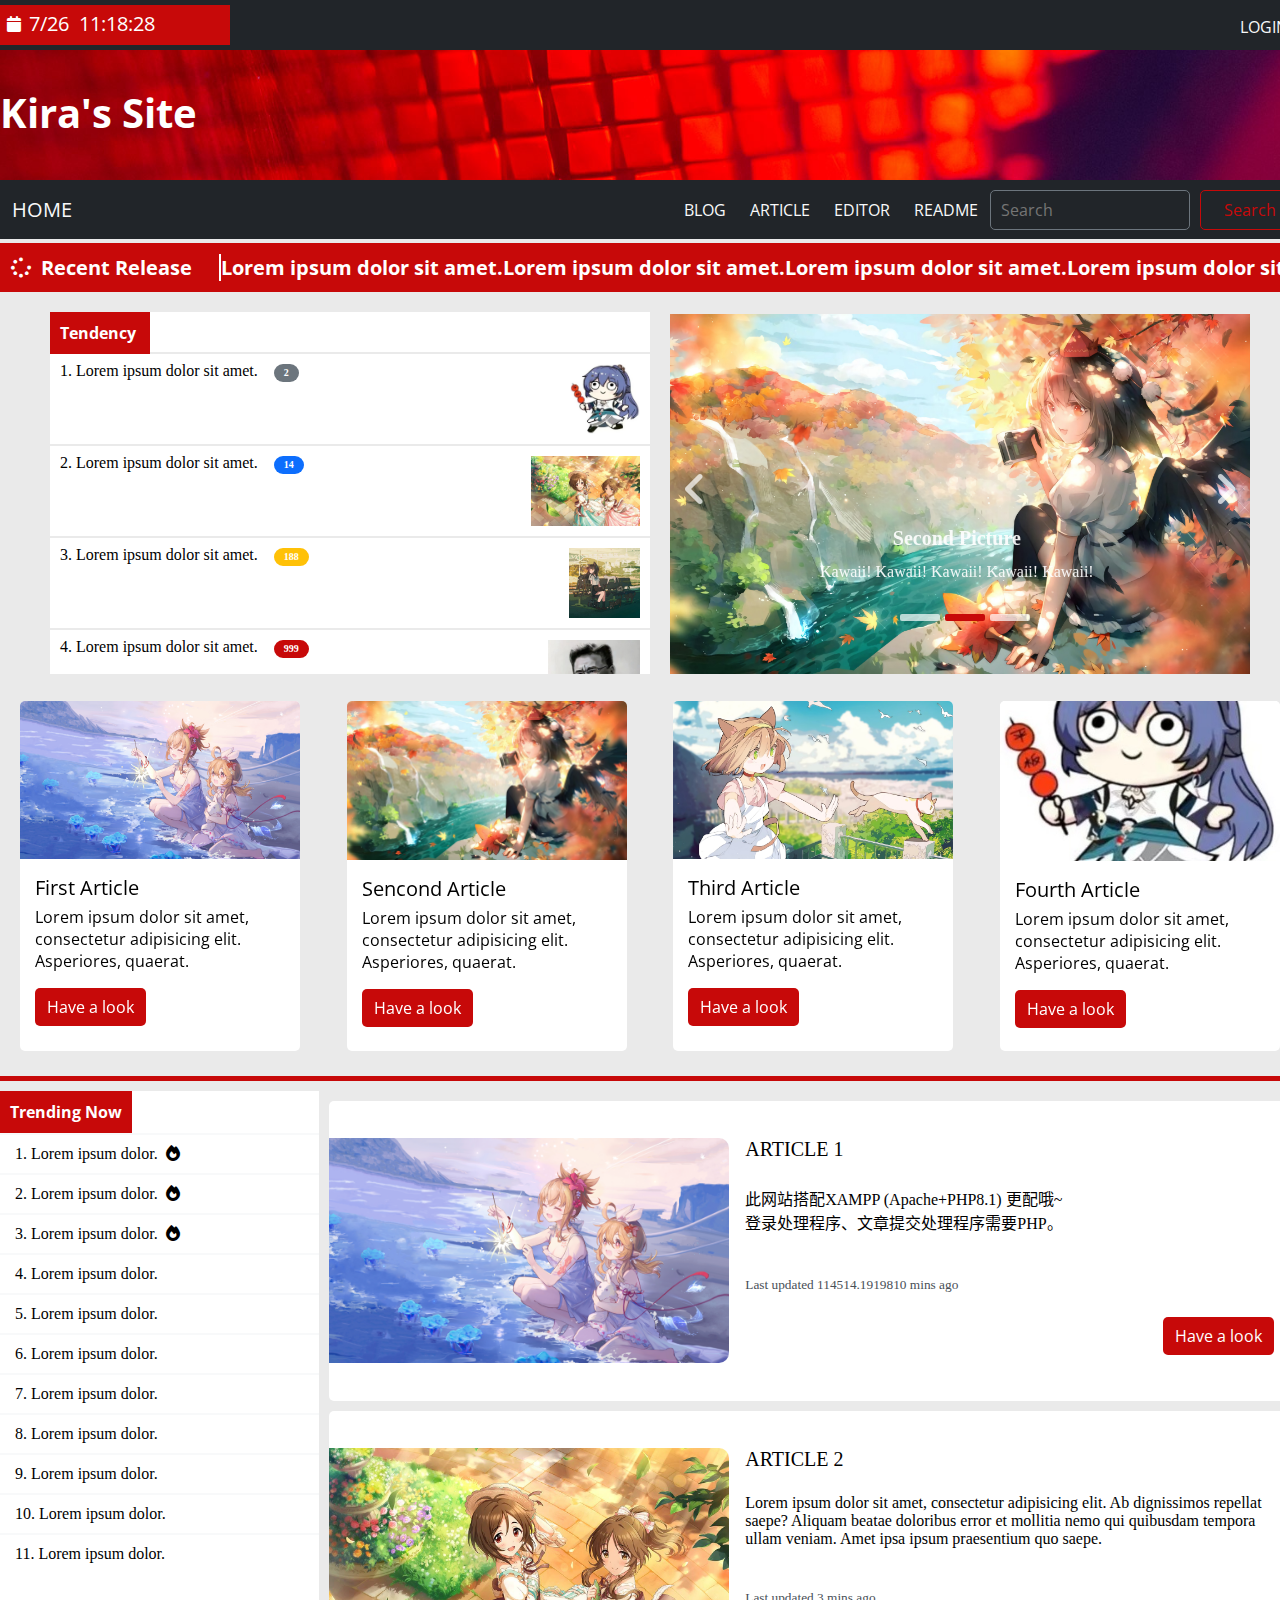
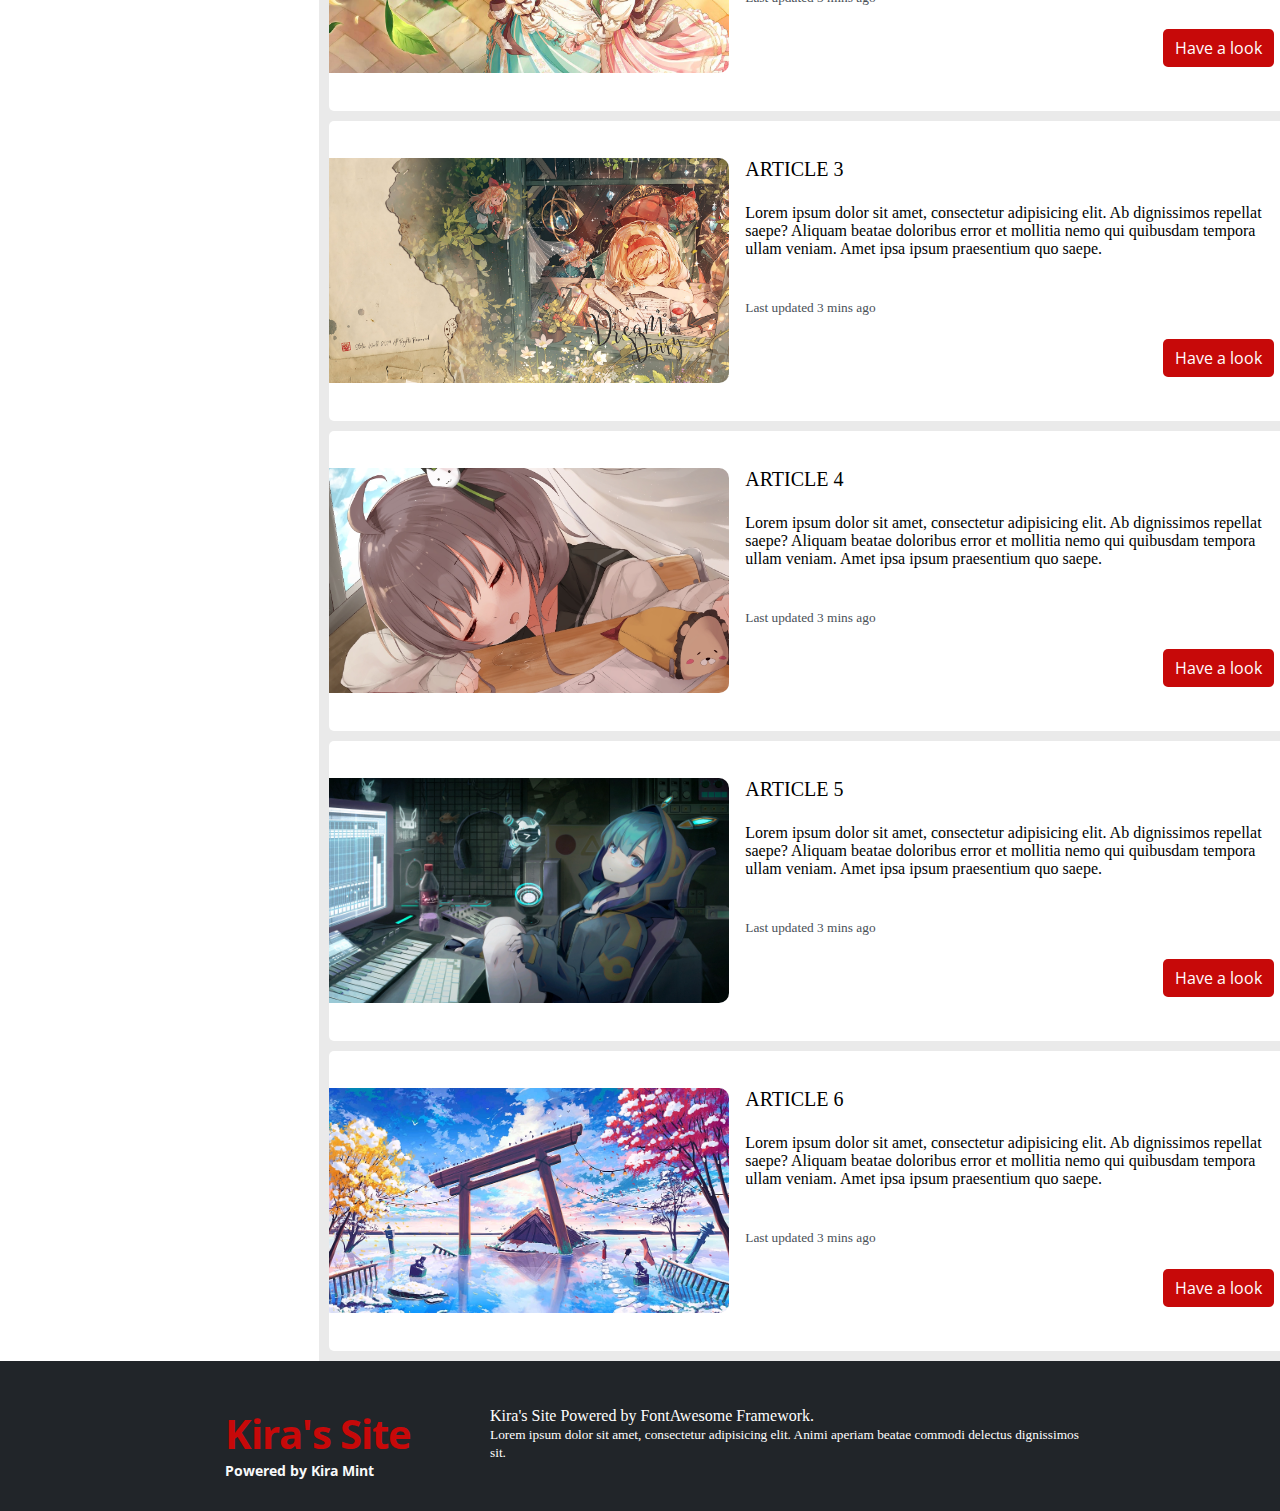
<file: index.html>
<!DOCTYPE html>
<html lang="zh-CN" xmlns="http://www.w3.org/1999/html">
<head>
    <meta charset="UTF-8">
    <title>Kira's Site</title>
    <!--Load script start-->
    <script src="js/framework.js" type="text/javascript"></script>
    <link href="css/framework.css" rel="stylesheet" type="text/css">
    <script src="js/index.js" type="text/javascript"></script>
    <link href="css/index.css" rel="stylesheet" type="text/css">
    <!-- font awsome-->
    <link href="framework/fontawesome/css/fontawesome.css" rel="stylesheet" type="text/css"> <!--只是为了加载Icon，应该可以用吧-->
    <link href="framework/fontawesome/css/solid.css" rel="stylesheet" type="text/css"> <!--只是为了加载Icon，应该可以用吧-->
    <link href="framework/fontawesome/css/brands.css" rel="stylesheet" type="text/css"> <!--只是为了加载Icon，应该可以用吧-->
    <!--Load script stop-->
</head>
<body>
<!--
Before Everything
contains: Pop Window
BAND_TEMP
-->
<section>
    <div class="index-pop-window-background" id="pop-bak" style="display: none"></div>
    <div class="index-pop-window" id="pop-wnd" style="display: none">
        <div class="doc-block d-flex justify-center">
            <div class="index-pop-window-card">
                <img src="img/404.png" alt="Somethings went wrong!">
                <div>
                    <h5>Web 编程基础作业</h5>
                    <p>
                        学号：2225060661<br>
                        班级：22网2<br>
                        <br>
                        点 View Article 看完整 Readme。
                        <br>
                        项目地址：<a href="https://kiramint.github.io/homework_demo/">https://kiramint.github.io/homework_demo/</a>
                        <br>
                        Github 地址：<a href="https://github.com/kiramint/homework_demo/">https://github.com/kiramint/homework_demo/</a>
                    </p>
                    <div class="d-flex">
                        <a class="button index-pop-window-button-VA" href="404.html">View Article</a>
                        <div class="nav-button-flex-empty"></div>
                        <div class="button" onclick="clswind()">Close</div>
                    </div>
                </div>
            </div>
        </div>
    </div>
    <div class="index-pop-window" id="pop-normal" style="display: none">
        <div class="doc-block d-flex justify-center">
            <div class="index-pop-window-card">
                <img src="img/404.png" alt="Somethings went wrong!">
                <div>
                    <h5>Oops!</h5>
                    <p>If you see these words, there is a problem with the page</p>
                    <div class="d-flex">
                        <a class="button index-pop-window-button-VA" href="404.html">View Article</a>
                        <div class="nav-button-flex-empty"></div>
                        <div class="button" onclick="clswindnormal()">Close</div>
                    </div>
                </div>
            </div>
        </div>
    </div>
</section>

<!--header start-->
<header>
    <!--Clock-->
    <div class="index-header-timer">
        <div class="doc-block d-flex">
            <div class="index-header-title-clock d-flex">
                <div class="fa fa-calendar index-header-title-clock-calendar"></div>
                <div class="index-header-timer-content"></div>
            </div>
            <div class="nav-button-flex-empty"></div>
            <a class="nav-button" href="login.html">LOGIN</a>
        </div>
    </div>
    <!--Title-->
    <div class="index-header-title">
        <div class="doc-block">
            <div class="index-header-title-content">
                Kira's Site
            </div>
        </div>
    </div>
    <!--Nav Bar Start-->
    <nav class="index-header-navbar">
        <div class="doc-block">
            <!--NAV-->
            <div class="index-header-navbar-btn">
                <a class="nav-button index-header-navbar-btn-home" href="index.html">HOME</a>
                <a class="nav-button nav-button-flex-empty"></a>
                <a class="nav-button index-header-navbar-btn-regular" href="blog.html">BLOG</a>
                <a class="nav-button index-header-navbar-btn-regular" href="article.html">ARTICLE</a>
                <a class="nav-button index-header-navbar-btn-regular" href="editor.html">EDITOR</a>
                <div class="nav-button index-header-navbar-btn-regular" onclick="popwind()">README</div>
                <!--Search Bar Start-->
                <div class="index-header-navbar-search">
                    <form class="d-flex">
                        <input aria-label="Search" class="form-control me-2 bg-dark border-secondary text-secondary"
                               placeholder="Search" type="search">
                        <button class="btn btn-outline-danger" type="submit">Search</button>
                    </form>
                </div>
                <!--Search Bar Stop-->
            </div>
        </div>
    </nav>
    <!--Nav Bar Stop-->
</header>
<!--header stop-->
<!--
Before Section
contains:
    1.Roll table(marquee):Folded when the page isn't wide enough.
-->
<!--Roll Table Start-->
<section>
    <div class="doc-block">
        <div class="index-body-rolltable">
            <p>
                <i class="fa fa-spinner fa-spin"></i> &nbsp;Recent Release
            </p>
            <div class="index-body-rolltable-content">
                <!--Lable 'marquee' has been out of date-->
                <div class="index-body-rolltable-marquee">
                    <a href="404.html">Lorem ipsum dolor sit amet.</a>
                    <a href="404.html">Lorem ipsum dolor sit amet.</a>
                    <a href="404.html">Lorem ipsum dolor sit amet.</a>
                    <a href="404.html">Lorem ipsum dolor sit amet.</a>
                </div>
            </div>
        </div>
    </div>
</section>
<!--Roll Table Stop-->
<!--
First Section
contains:
    1.Side List
    2.Carousel
-->
<section>
    <div class="doc-block index-body-first-section">
        <div class="d-flex justify-center">
            <div class="index-body-sidebar-left">
                <div class="index-body-sidebar-left-title ">
                    <div>
                        <p>Tendency</p>
                    </div>
                </div>
                <div class="index-body-sidebar-left-list">
                    <ul>
                        <!--The color and numbers below will be generated by php-->
                        <li onclick="jumpTo404OC()">
                            <span>Lorem ipsum dolor sit amet.</span>
                            &nbsp;&nbsp;
                            <span class="rounded-pill" style="background-color: var(--bs-secondary)">2</span>
                            <img src="img/sample.jpg" alt="">
                        </li>
                        <li onclick="jumpTo404OC()">
                            <span>Lorem ipsum dolor sit amet.</span>
                            &nbsp;&nbsp;
                            <span class="rounded-pill" style="background-color: #0D6EFD">14</span>
                            <img src="img/pic.jpg" alt="">
                        </li>
                        <li onclick="jumpTo404OC()">
                            <span>Lorem ipsum dolor sit amet.</span>
                            &nbsp;&nbsp;
                            <span class="rounded-pill" style="background-color: #FFC107">188</span>
                            <img src="img/neko.jpg" alt="">
                        </li>
                        <li onclick="jumpTo404OC()">
                            <span>Lorem ipsum dolor sit amet.</span>
                            &nbsp;&nbsp;
                            <span class="rounded-pill" style="background-color: var(--red)">999</span>
                            <img src="img/shit.jpg" alt="">
                        </li>
                    </ul>
                </div>
            </div>
            <!--Carousel start-->
            <div class="index-body-carousel">
                <input checked id="control-1" name="control" type="radio">
                <input id="control-2" name="control" type="radio">
                <input id="control-3" name="control" type="radio">
                <div class="index-body-carousel-indicators">
                    <label for="control-1"></label>
                    <label for="control-2"></label>
                    <label for="control-3"></label>
                </div>
                <div class="index-body-carousel-indicators-navigator">
                    <label id="navi-prev" onclick="carousel.prevOc()">
                        <i class="fa fa-angle-left"></i>
                    </label>
                    <label id="navi-next" onclick="carousel.nextOc()">
                        <i class="fa fa-angle-right"></i>
                    </label>
                </div>
                <div class="index-body-carousel-picture">
                    <div class="index-body-carousel-picture-item">
                        <img alt="" onclick="jumpTo404OC()" src="img/carousel/01.png">
                        <div>
                            <h5>First Picture</h5>
                            <p>Kawaii! Kawaii! Kawaii! Kawaii! Kawaii! </p>
                        </div>
                    </div>
                    <div class="index-body-carousel-picture-item">
                        <img alt="" onclick="jumpTo404OC()" src="img/carousel/02.jpg">
                        <div>
                            <h5>Second Picture</h5>
                            <p>Kawaii! Kawaii! Kawaii! Kawaii! Kawaii! </p>
                        </div>
                    </div>
                    <div class="index-body-carousel-picture-item">
                        <img alt="" onclick="jumpTo404OC()" src="img/carousel/03.jpg">
                        <div>
                            <h5>Third Picture</h5>
                            <p>Kawaii! Kawaii! Kawaii! Kawaii! Kawaii! </p>
                        </div>
                    </div>
                </div>
            </div>
            <!--Carousel stop-->
        </div>
    </div>
</section>
<!--
Second Section
contains:
    1.Card Article
-->
<section>
    <div class="doc-block">
        <div class="index-body-second-section">
            <div class="index-body-card">
                <img alt="" src="./img/carousel/01.png">
                <div>
                    <h5>First Article</h5>
                    <p>Lorem ipsum dolor sit amet, consectetur adipisicing elit. Asperiores,
                        quaerat.</p>
                    <div class="button" onclick="card1OC()">Have a look</div>
                </div>
            </div>
            <div class="index-body-card">
                <img alt="" src="./img/carousel/02.jpg">
                <div>
                    <h5>Sencond Article</h5>
                    <p>Lorem ipsum dolor sit amet, consectetur adipisicing elit. Asperiores,
                        quaerat.</p>
                    <div class="button" onclick="card2OC()">Have a look</div>
                </div>
            </div>
            <div class="index-body-card">
                <img alt="" src="./img/carousel/03.jpg">
                <div>
                    <h5>Third Article</h5>
                    <p>Lorem ipsum dolor sit amet, consectetur adipisicing elit. Asperiores,
                        quaerat.</p>
                    <div class="button" onclick="card3OC()">Have a look</div>
                </div>
            </div>
            <div class="index-body-card">
                <img alt="" src="./img/sample.jpg">
                <div>
                    <h5>Fourth Article</h5>
                    <p>Lorem ipsum dolor sit amet, consectetur adipisicing elit. Asperiores,
                        quaerat.</p>
                    <div class="button" onclick="card4OC()">Have a look</div>
                </div>
            </div>
        </div>
    </div>
</section>
<!--
Before Third Section
contains:break
-->
<section>
    <div class="doc-block">
        <div class="index-body-break"></div>
    </div>
</section>
<!--
Third Section
contains:Article list
-->
<section>
    <div class="doc-block">
        <div class="index-body-third-section">
            <!--Side list start-->
            <div class="index-body-artlis">
                <div class="index-body-artlis-title">
                    <p>Trending Now</p>
                </div>
                <ul>
                    <li>Lorem ipsum dolor.&nbsp;&nbsp;<span class="fa fa-fire"></span></li>
                    <li>Lorem ipsum dolor.&nbsp;&nbsp;<span class="fa fa-fire"></span></li>
                    <li>Lorem ipsum dolor.&nbsp;&nbsp;<span class="fa fa-fire"></span></li>
                    <li>Lorem ipsum dolor.</li>
                    <li>Lorem ipsum dolor.</li>
                    <li>Lorem ipsum dolor.</li>
                    <li>Lorem ipsum dolor.</li>
                    <li>Lorem ipsum dolor.</li>
                    <li>Lorem ipsum dolor.</li>
                    <li>Lorem ipsum dolor.</li>
                    <li>Lorem ipsum dolor.</li>
                </ul>
            </div>
            <!--Side list stop-->
            <!--Article list start-->
            <div>
                <div class="index-body-article">
                    <div class="d-flex justify-center">
                        <img src="img/carousel/01.png" alt="">
                    </div>
                    <div class="index-body-article-content">
                        <h5>ARTICLE 1</h5>
                        <p>
                            此网站搭配XAMPP (Apache+PHP8.1) 更配哦~<br>登录处理程序、文章提交处理程序需要PHP。
                        </p>
                        <p>
                            <small>Last updated 114514.1919810 mins ago</small>
                        </p>

                        <div class="button" onclick="arti1OC()">Have a look</div>
                    </div>
                </div>
                <div class="index-body-article">
                    <div class="d-flex justify-center">
                        <img src="img/article/1.jpg" alt="">
                    </div>
                    <div class="index-body-article-content">
                        <h5>ARTICLE 2</h5>
                        <p>
                            Lorem ipsum dolor sit amet, consectetur adipisicing elit. Ab dignissimos repellat
                            saepe? Aliquam beatae doloribus error et mollitia nemo qui quibusdam tempora ullam
                            veniam. Amet ipsa ipsum praesentium quo saepe.
                        </p>
                        <p>
                            <small>Last updated 3 mins ago</small>
                        </p>
                        <div class="button" onclick="arti2OC()">Have a look</div>
                    </div>
                </div>
                <div class="index-body-article">
                    <div class="d-flex justify-center">
                        <img src="img/article/2.jpg" alt="">
                    </div>
                    <div class="index-body-article-content">
                        <h5>ARTICLE 3</h5>
                        <p>
                            Lorem ipsum dolor sit amet, consectetur adipisicing elit. Ab dignissimos repellat
                            saepe? Aliquam beatae doloribus error et mollitia nemo qui quibusdam tempora ullam
                            veniam. Amet ipsa ipsum praesentium quo saepe.
                        </p>
                        <p>
                            <small>Last updated 3 mins ago</small>
                        </p>
                        <div class="button" onclick="arti3OC()">Have a look</div>
                    </div>
                </div>
                <div class="index-body-article">
                    <div class="d-flex justify-center">
                        <img src="img/article/3.jpg" alt="">
                    </div>
                    <div class="index-body-article-content">
                        <h5>ARTICLE 4</h5>
                        <p>
                            Lorem ipsum dolor sit amet, consectetur adipisicing elit. Ab dignissimos repellat
                            saepe? Aliquam beatae doloribus error et mollitia nemo qui quibusdam tempora ullam
                            veniam. Amet ipsa ipsum praesentium quo saepe.
                        </p>
                        <p>
                            <small>Last updated 3 mins ago</small>
                        </p>
                        <div class="button" onclick="arti4OC()">Have a look</div>
                    </div>
                </div>
                <div class="index-body-article">
                    <div class="d-flex justify-center">
                        <img src="img/article/5.jpg" alt="">
                    </div>
                    <div class="index-body-article-content">
                        <h5>ARTICLE 5</h5>
                        <p>
                            Lorem ipsum dolor sit amet, consectetur adipisicing elit. Ab dignissimos repellat
                            saepe? Aliquam beatae doloribus error et mollitia nemo qui quibusdam tempora ullam
                            veniam. Amet ipsa ipsum praesentium quo saepe.
                        </p>
                        <p>
                            <small>Last updated 3 mins ago</small>
                        </p>
                        <div class="button" onclick="arti5OC()">Have a look</div>
                    </div>
                </div>
                <div class="index-body-article">
                    <div class="d-flex justify-center">
                        <img src="img/article/6.jpg" alt="">
                    </div>
                    <div class="index-body-article-content">
                        <h5>ARTICLE 6</h5>
                        <p>
                            Lorem ipsum dolor sit amet, consectetur adipisicing elit. Ab dignissimos repellat
                            saepe? Aliquam beatae doloribus error et mollitia nemo qui quibusdam tempora ullam
                            veniam. Amet ipsa ipsum praesentium quo saepe.
                        </p>
                        <p>
                            <small>Last updated 3 mins ago</small>
                        </p>
                        <div class="button" onclick="arti6OC()">Have a look</div>
                    </div>
                </div>
            </div>
            <!--Article list stop-->
        </div>
    </div>
</section>
<footer>
    <div class="index-footer-container doc-block-fluid">
        <div class="doc-block">
            <div class="d-flex justify-center">
                <div class="index-footer-title">
                    <p class="index-footer-site-title"><a href="index.html">Kira's Site</a></p>
                    <p class="index-footer-site-subtitle"><a href="https://space.bilibili.com/382279525">Powered by Kira
                        Mint</a></p>
                </div>
                <div>
                    <p class="index-footer-container-word">
                        Kira's Site Powered by FontAwesome Framework.
                        <br>
                        <small>
                            Lorem ipsum dolor sit amet, consectetur adipisicing elit. Animi aperiam beatae commodi
                            delectus
                            dignissimos sit.
                        </small>
                    </p>
                </div>
            </div>
        </div>
    </div>
</footer>
</body>
</html>
</file>
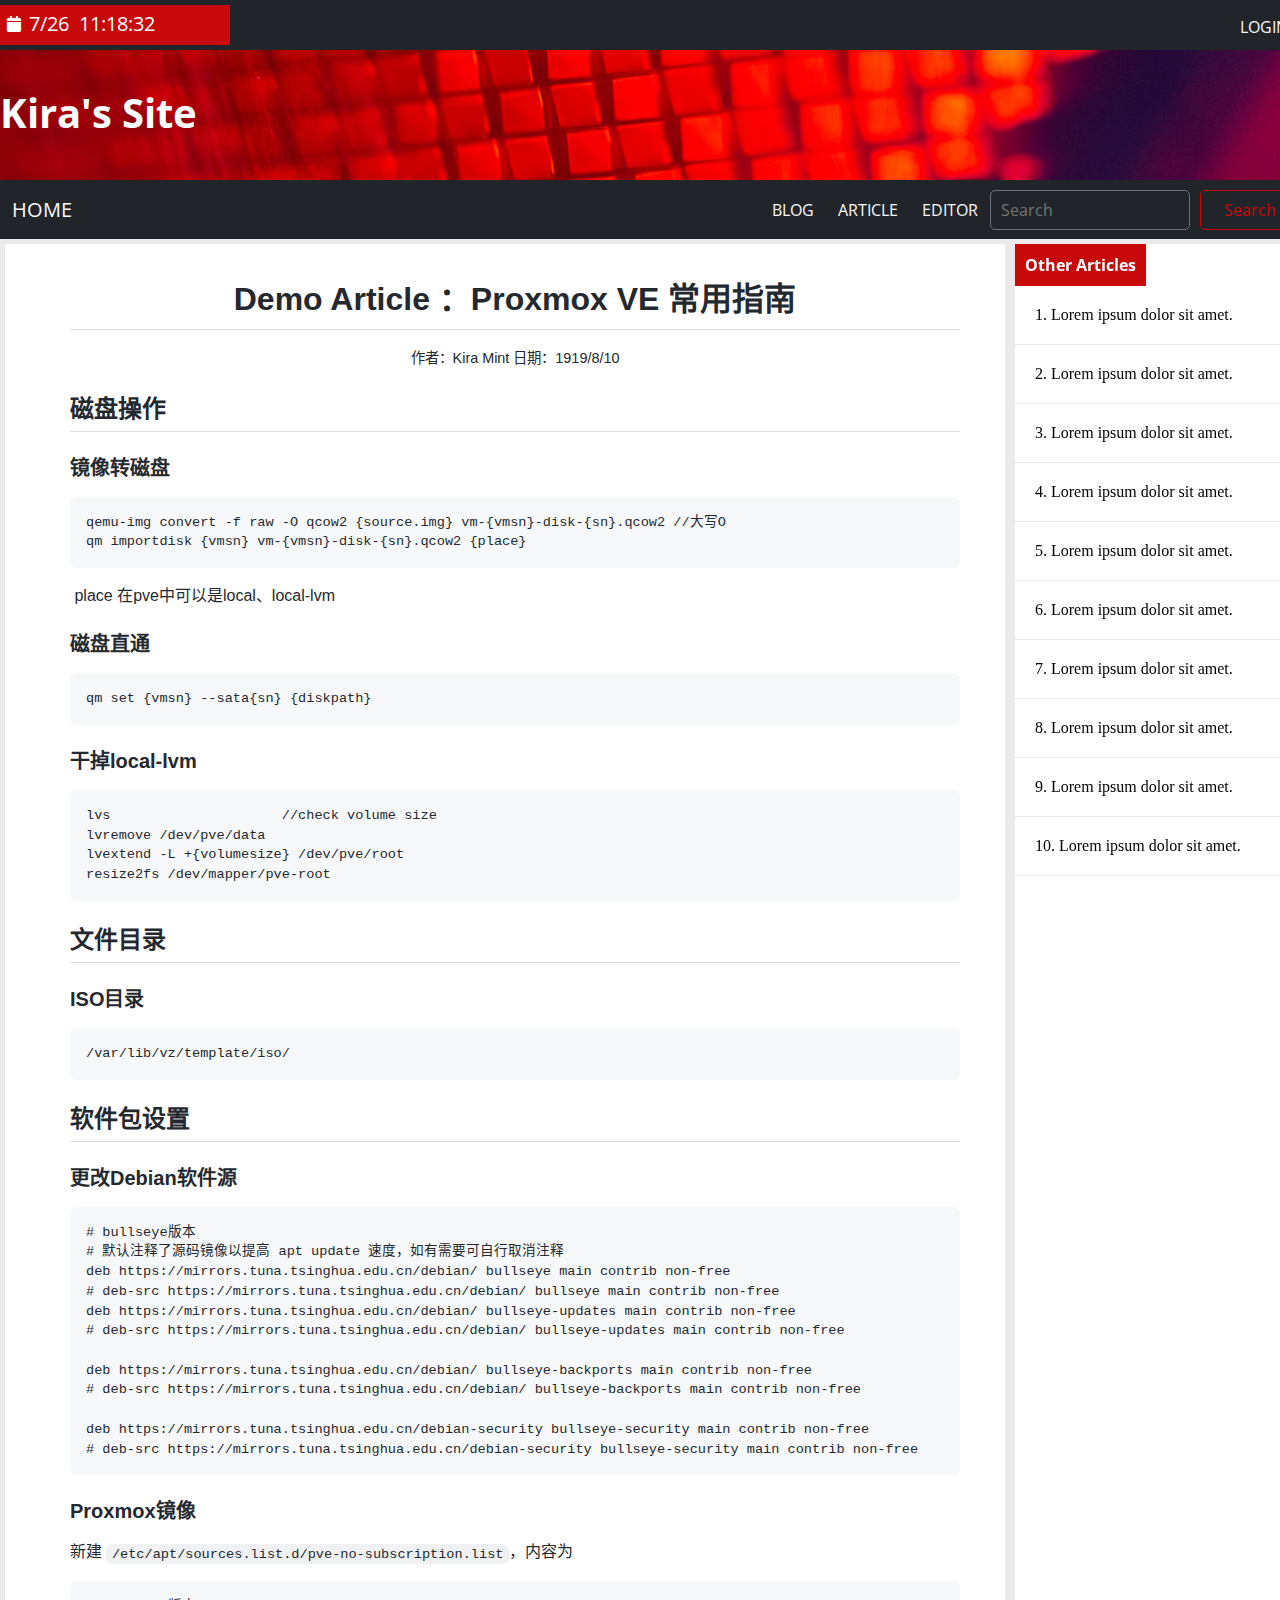
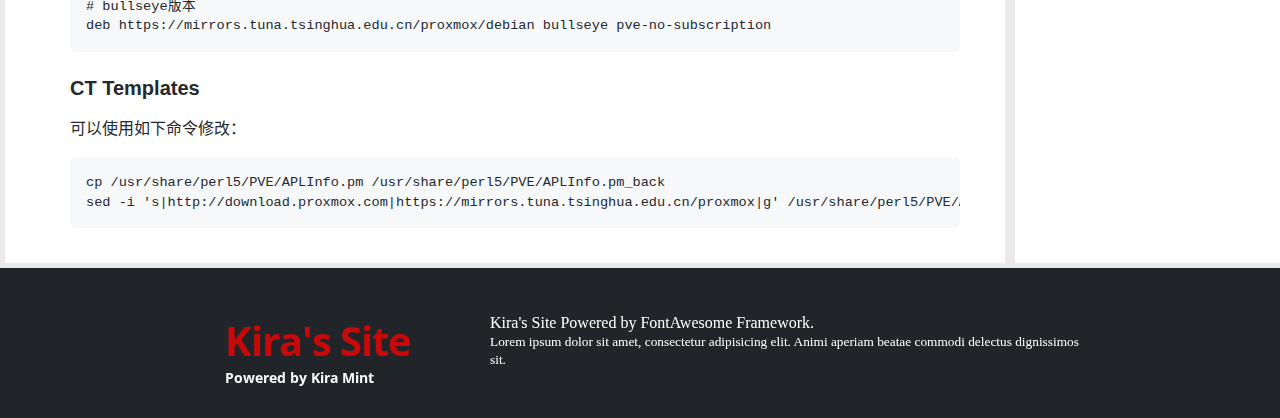
<file: article.html>
<!DOCTYPE html>
<html lang="zh-CN">
<head>
    <meta charset="UTF-8">
    <title>Kira's Site</title>
    <!--Load script start-->
    <script src="js/framework.js" type="text/javascript"></script>
    <link href="css/framework.css" rel="stylesheet" type="text/css">
    <script src="js/article.js" type="text/javascript"></script>
    <link href="css/article.css" rel="stylesheet" type="text/css">
    <script src="framework/marked/marked.min.js" type="text/javascript"></script>
    <link href="framework/marked/github-markdown.css" rel="stylesheet" type="text/css">
    <link href="framework/fontawesome/css/fontawesome.css" rel="stylesheet" type="text/css"> <!--只是为了加载Icon，应该可以用吧-->
    <link href="framework/fontawesome/css/solid.css" rel="stylesheet" type="text/css"> <!--只是为了加载Icon，应该可以用吧-->
    <link href="framework/fontawesome/css/brands.css" rel="stylesheet" type="text/css"> <!--只是为了加载Icon，应该可以用吧-->
    <!--Load script stop-->
</head>

<body>
<header>
    <!--Clock-->
    <div class="index-header-timer">
        <div class="doc-block d-flex">
            <div class="index-header-title-clock d-flex">
                <div class="fa fa-calendar index-header-title-clock-calendar"></div>
                <div class="index-header-timer-content"></div>
            </div>
            <div class="nav-button-flex-empty"></div>
            <a class="nav-button" href="login.html">LOGIN</a>
        </div>
    </div>
    <!--Title-->
    <div class="index-header-title">
        <div class="doc-block">
            <div class="index-header-title-content">
                Kira's Site
            </div>
        </div>
    </div>
    <!--Nav Bar Start-->
    <nav class="index-header-navbar">
        <div class="doc-block">
            <!--NAV-->
            <div class="index-header-navbar-btn">
                <a class="nav-button index-header-navbar-btn-home" href="index.html">HOME</a>
                <a class="nav-button nav-button-flex-empty"></a>
                <a class="nav-button index-header-navbar-btn-regular" href="blog.html">BLOG</a>
                <a class="nav-button index-header-navbar-btn-regular" href="article.html">ARTICLE</a>
                <a class="nav-button index-header-navbar-btn-regular" href="editor.html">EDITOR</a>
                <!--Search Bar Start-->
                <div class="index-header-navbar-search">
                    <form class="d-flex">
                        <input aria-label="Search" class="form-control me-2 bg-dark border-secondary text-secondary"
                               placeholder="Search" type="search">
                        <button class="btn btn-outline-danger" type="submit">Search</button>
                    </form>
                </div>
                <!--Search Bar Stop-->
            </div>
        </div>
    </nav>
    <!--Nav Bar Stop-->
</header>

<section>
    <div class="doc-block d-flex">
        <div class="article-page">
            <div class="article-page-content">
                <div id="article-box" class="markdown-body">
                    <label for="article-content" class="d-none"></label>
                <textarea id="article-content" style="display: none">
#  <center>Demo Article ：Proxmox VE 常用指南</center>

<center><small>作者：Kira Mint 日期：1919/8/10</small></center>

## 磁盘操作

### 镜像转磁盘

~~~ shell
qemu-img convert -f raw -O qcow2 {source.img} vm-{vmsn}-disk-{sn}.qcow2	//大写O
qm importdisk {vmsn} vm-{vmsn}-disk-{sn}.qcow2 {place}
~~~

​	place 在pve中可以是local、local-lvm

### 磁盘直通

~~~shell
qm set {vmsn} --sata{sn} {diskpath}
~~~

### 干掉local-lvm

~~~shell
lvs			//check volume size
lvremove /dev/pve/data
lvextend -L +{volumesize} /dev/pve/root
resize2fs /dev/mapper/pve-root
~~~

## 文件目录

### ISO目录

~~~shell
/var/lib/vz/template/iso/
~~~

## 软件包设置

### 更改Debian软件源

~~~shell
# bullseye版本
# 默认注释了源码镜像以提高 apt update 速度，如有需要可自行取消注释
deb https://mirrors.tuna.tsinghua.edu.cn/debian/ bullseye main contrib non-free
# deb-src https://mirrors.tuna.tsinghua.edu.cn/debian/ bullseye main contrib non-free
deb https://mirrors.tuna.tsinghua.edu.cn/debian/ bullseye-updates main contrib non-free
# deb-src https://mirrors.tuna.tsinghua.edu.cn/debian/ bullseye-updates main contrib non-free

deb https://mirrors.tuna.tsinghua.edu.cn/debian/ bullseye-backports main contrib non-free
# deb-src https://mirrors.tuna.tsinghua.edu.cn/debian/ bullseye-backports main contrib non-free

deb https://mirrors.tuna.tsinghua.edu.cn/debian-security bullseye-security main contrib non-free
# deb-src https://mirrors.tuna.tsinghua.edu.cn/debian-security bullseye-security main contrib non-free
~~~

### Proxmox镜像

新建 `/etc/apt/sources.list.d/pve-no-subscription.list`，内容为

```shell
# bullseye版本
deb https://mirrors.tuna.tsinghua.edu.cn/proxmox/debian bullseye pve-no-subscription
```

### CT Templates

可以使用如下命令修改：

```shell
cp /usr/share/perl5/PVE/APLInfo.pm /usr/share/perl5/PVE/APLInfo.pm_back
sed -i 's|http://download.proxmox.com|https://mirrors.tuna.tsinghua.edu.cn/proxmox|g' /usr/share/perl5/PVE/APLInfo.pm
```


                </textarea>
            </div>
        </div>
        <script>
            document.querySelector("#article-box").innerHTML = marked.parse(document.querySelector("#article-content").value);
        </script>
    </div>
    <div class="article-sidebar">
        <div>
            <p>Other Articles</p>
        </div>
        <ul>
            <li>Lorem ipsum dolor sit amet.</li>
            <li>Lorem ipsum dolor sit amet.</li>
            <li>Lorem ipsum dolor sit amet.</li>
            <li>Lorem ipsum dolor sit amet.</li>
            <li>Lorem ipsum dolor sit amet.</li>
            <li>Lorem ipsum dolor sit amet.</li>
            <li>Lorem ipsum dolor sit amet.</li>
            <li>Lorem ipsum dolor sit amet.</li>
            <li>Lorem ipsum dolor sit amet.</li>
            <li>Lorem ipsum dolor sit amet.</li>
        </ul>
    </div>
    </div>
</section>


<footer>
    <div class="index-footer-container doc-block-fluid">
        <div class="doc-block">
            <div class="d-flex justify-center">
                <div class="index-footer-title">
                    <p class="index-footer-site-title"><a href="index.html">Kira's Site</a></p>
                    <p class="index-footer-site-subtitle"><a href="https://space.bilibili.com/382279525">Powered by Kira
                        Mint</a></p>
                </div>
                <div>
                    <p class="index-footer-container-word">
                        Kira's Site Powered by FontAwesome Framework.
                        <br>
                        <small>
                            Lorem ipsum dolor sit amet, consectetur adipisicing elit. Animi aperiam beatae commodi
                            delectus
                            dignissimos sit.
                        </small>
                    </p>
                </div>
            </div>
        </div>
    </div>
</footer>
</body>
</html>
</file>
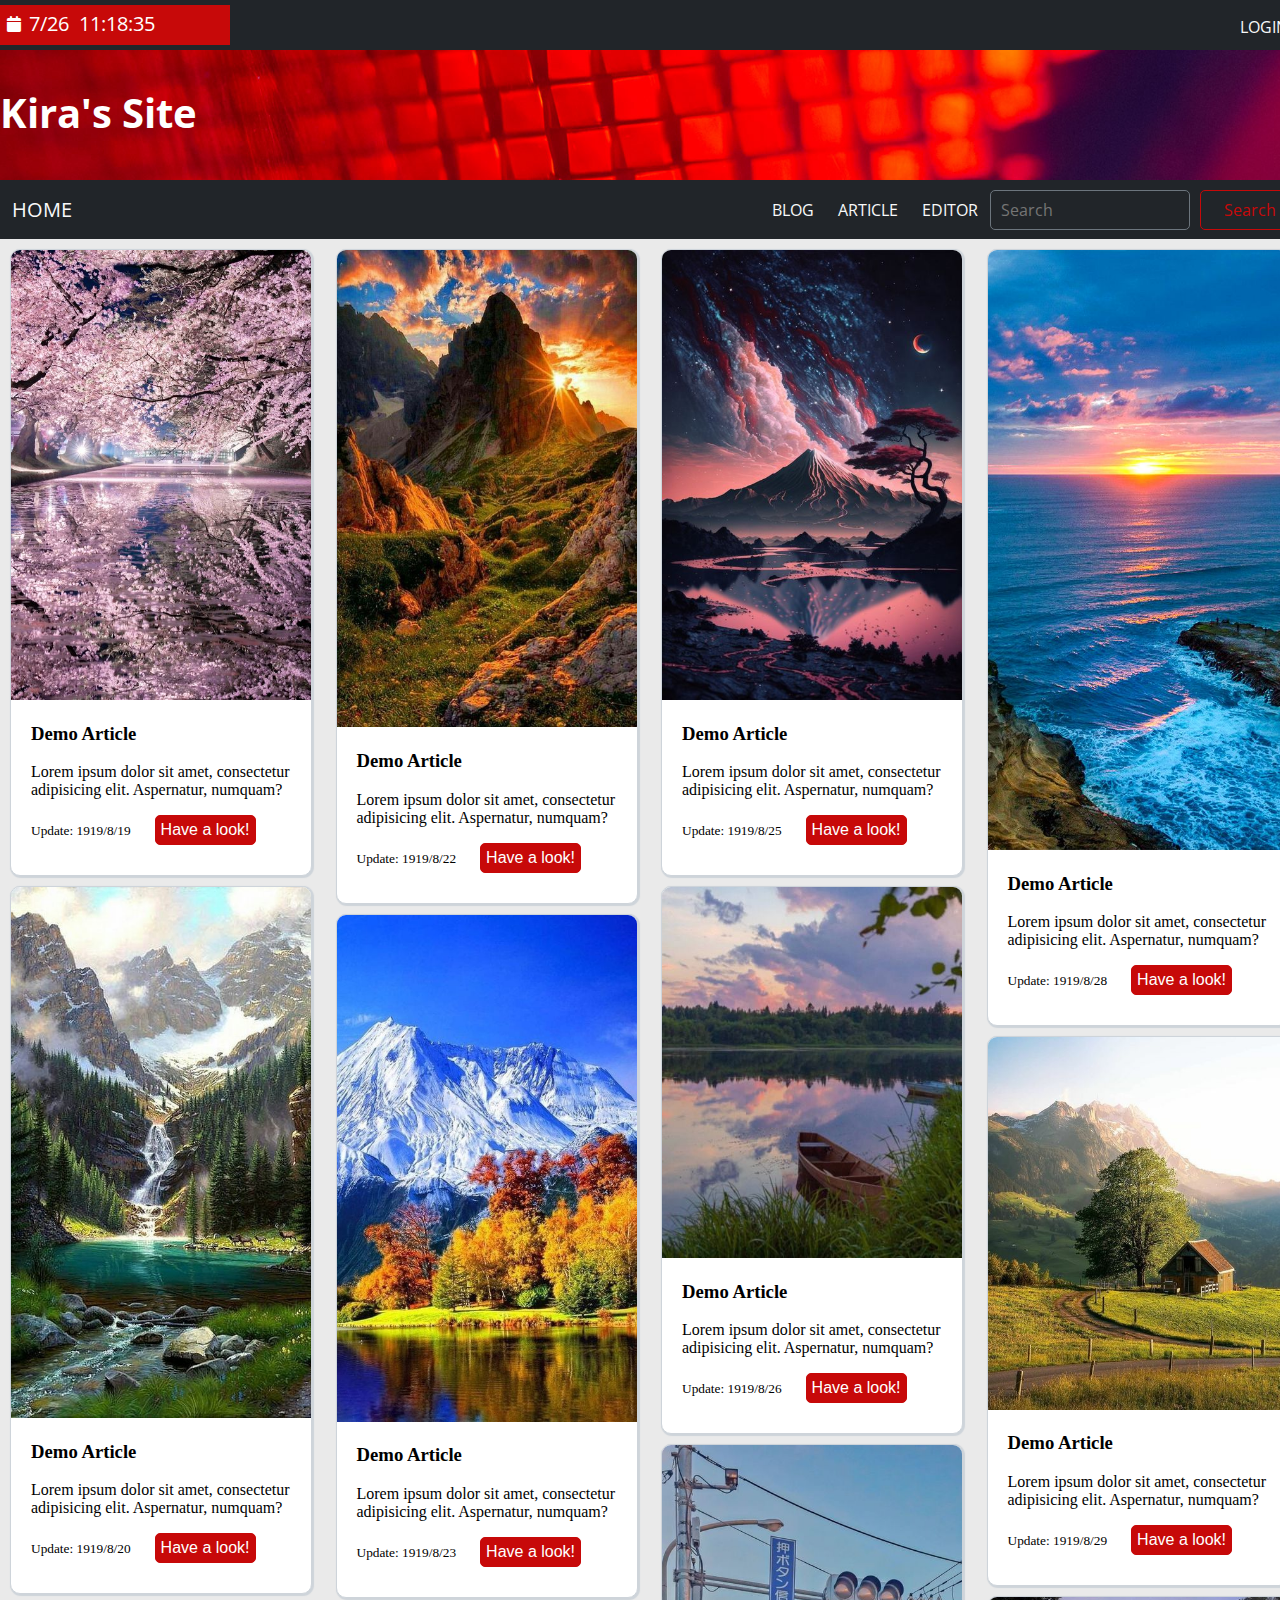
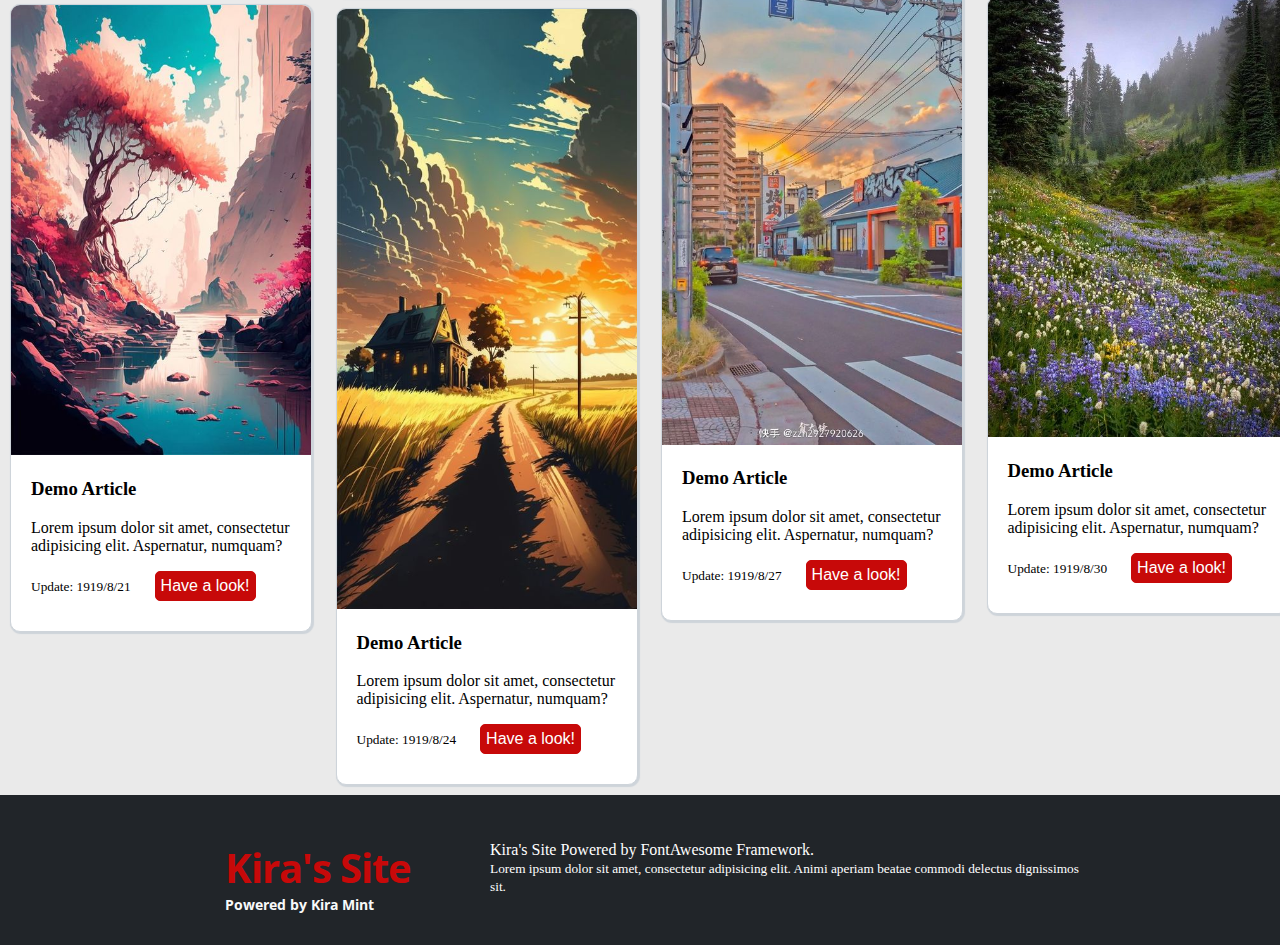
<file: blog.html>
<!DOCTYPE html>
<html lang="zh-CN">
<head>
    <meta charset="UTF-8">
    <title>Kira's Site</title>
    <script src="js/framework.js" type="text/javascript"></script>
    <link href="css/framework.css" rel="stylesheet" type="text/css">
    <script src="js/blog.js" type="text/javascript"></script>
    <link href="css/blog.css" rel="stylesheet" type="text/css">
    <!-- font awsome-->
    <link href="framework/fontawesome/css/fontawesome.css" rel="stylesheet" type="text/css"> <!--只是为了加载Icon，应该可以用吧-->
    <link href="framework/fontawesome/css/solid.css" rel="stylesheet" type="text/css"> <!--只是为了加载Icon，应该可以用吧-->
    <link href="framework/fontawesome/css/brands.css" rel="stylesheet" type="text/css"> <!--只是为了加载Icon，应该可以用吧-->
    <!--Load script stop-->
</head>
<body>
<header>
    <!--Clock-->
    <div class="index-header-timer">
        <div class="doc-block d-flex">
            <div class="index-header-title-clock d-flex">
                <div class="fa fa-calendar index-header-title-clock-calendar"></div>
                <div class="index-header-timer-content"></div>
            </div>
            <div class="nav-button-flex-empty"></div>
            <a class="nav-button" href="login.html">LOGIN</a>
        </div>
    </div>
    <!--Title-->
    <div class="index-header-title">
        <div class="doc-block">
            <div class="index-header-title-content">
                Kira's Site
            </div>
        </div>
    </div>
    <!--Nav Bar Start-->
    <nav class="index-header-navbar">
        <div class="doc-block">
            <!--NAV-->
            <div class="index-header-navbar-btn">
                <a class="nav-button index-header-navbar-btn-home" href="index.html">HOME</a>
                <a class="nav-button nav-button-flex-empty"></a>
                <a class="nav-button index-header-navbar-btn-regular" href="blog.html">BLOG</a>
                <a class="nav-button index-header-navbar-btn-regular" href="article.html">ARTICLE</a>
                <a class="nav-button index-header-navbar-btn-regular" href="editor.html">EDITOR</a>
                <!--Search Bar Start-->
                <div class="index-header-navbar-search">
                    <form class="d-flex">
                        <input aria-label="Search" class="form-control me-2 bg-dark border-secondary text-secondary"
                               placeholder="Search" type="search">
                        <button class="btn btn-outline-danger" type="submit">Search</button>
                    </form>
                </div>
                <!--Search Bar Stop-->
            </div>
        </div>
    </nav>
    <!--Nav Bar Stop-->
</header>
<!--header stop-->

<section>
    <div class="doc-block blog-card-set">
        <div class="blog-card">
            <img src="./img/pintrest/01.jpg" alt="">
            <h3>Demo Article</h3>
            <p>Lorem ipsum dolor sit amet, consectetur adipisicing elit. Aspernatur, numquam?</p>
            <small>Update: 1919/8/19</small>
            <button onclick="jumpTo404OC()">Have a look!</button>
        </div>
        <div class="blog-card">
            <img src="./img/pintrest/02.jpg" alt="">
            <h3>Demo Article</h3>
            <p>Lorem ipsum dolor sit amet, consectetur adipisicing elit. Aspernatur, numquam?</p>
            <small>Update: 1919/8/20</small>
            <button onclick="jumpTo404OC()">Have a look!</button>
        </div>
        <div class="blog-card">
            <img src="./img/pintrest/03.jpg" alt="">
            <h3>Demo Article</h3>
            <p>Lorem ipsum dolor sit amet, consectetur adipisicing elit. Aspernatur, numquam?</p>
            <small>Update: 1919/8/21</small>
            <button onclick="jumpTo404OC()">Have a look!</button>
        </div>
        <div class="blog-card">
            <img src="./img/pintrest/04.jpg" alt="">
            <h3>Demo Article</h3>
            <p>Lorem ipsum dolor sit amet, consectetur adipisicing elit. Aspernatur, numquam?</p>
            <small>Update: 1919/8/22</small>
            <button onclick="jumpTo404OC()">Have a look!</button>
        </div>
        <div class="blog-card">
            <img src="./img/pintrest/05.jpg" alt="">
            <h3>Demo Article</h3>
            <p>Lorem ipsum dolor sit amet, consectetur adipisicing elit. Aspernatur, numquam?</p>
            <small>Update: 1919/8/23</small>
            <button onclick="jumpTo404OC()">Have a look!</button>
        </div>
        <div class="blog-card">
            <img src="./img/pintrest/06.jpg" alt="">
            <h3>Demo Article</h3>
            <p>Lorem ipsum dolor sit amet, consectetur adipisicing elit. Aspernatur, numquam?</p>
            <small>Update: 1919/8/24</small>
            <button onclick="jumpTo404OC()">Have a look!</button>
        </div>
        <div class="blog-card">
            <img src="./img/pintrest/07.jpg" alt="">
            <h3>Demo Article</h3>
            <p>Lorem ipsum dolor sit amet, consectetur adipisicing elit. Aspernatur, numquam?</p>
            <small>Update: 1919/8/25</small>
            <button onclick="jumpTo404OC()">Have a look!</button>
        </div>
        <div class="blog-card">
            <img src="./img/pintrest/08.jpg" alt="">
            <h3>Demo Article</h3>
            <p>Lorem ipsum dolor sit amet, consectetur adipisicing elit. Aspernatur, numquam?</p>
            <small>Update: 1919/8/26</small>
            <button onclick="jumpTo404OC()">Have a look!</button>
        </div>
        <div class="blog-card">
            <img src="./img/pintrest/09.jpg" alt="">
            <h3>Demo Article</h3>
            <p>Lorem ipsum dolor sit amet, consectetur adipisicing elit. Aspernatur, numquam?</p>
            <small>Update: 1919/8/27</small>
            <button onclick="jumpTo404OC()">Have a look!</button>
        </div>
        <div class="blog-card">
            <img src="./img/pintrest/10.jpg" alt="">
            <h3>Demo Article</h3>
            <p>Lorem ipsum dolor sit amet, consectetur adipisicing elit. Aspernatur, numquam?</p>
            <small>Update: 1919/8/28</small>
            <button onclick="jumpTo404OC()">Have a look!</button>
        </div>
        <div class="blog-card">
            <img src="./img/pintrest/11.jpg" alt="">
            <h3>Demo Article</h3>
            <p>Lorem ipsum dolor sit amet, consectetur adipisicing elit. Aspernatur, numquam?</p>
            <small>Update: 1919/8/29</small>
            <button onclick="jumpTo404OC()">Have a look!</button>
        </div>
        <div class="blog-card">
            <img src="./img/pintrest/12.jpg" alt="">
            <h3>Demo Article</h3>
            <p>Lorem ipsum dolor sit amet, consectetur adipisicing elit. Aspernatur, numquam?</p>
            <small>Update: 1919/8/30</small>
            <button onclick="jumpTo404OC()">Have a look!</button>
        </div>
    </div>
</section>

<footer>
    <div class="index-footer-container doc-block-fluid">
        <div class="doc-block">
            <div class="d-flex justify-center">
                <div class="index-footer-title">
                    <p class="index-footer-site-title"><a href="index.html">Kira's Site</a></p>
                    <p class="index-footer-site-subtitle"><a href="https://space.bilibili.com/382279525">Powered by Kira
                        Mint</a></p>
                </div>
                <div>
                    <p class="index-footer-container-word">
                        Kira's Site Powered by FontAwesome Framework.
                        <br>
                        <small>
                            Lorem ipsum dolor sit amet, consectetur adipisicing elit. Animi aperiam beatae commodi
                            delectus
                            dignissimos sit.
                        </small>
                    </p>
                </div>
            </div>
        </div>
    </div>
</footer>
</body>
</html>
</file>
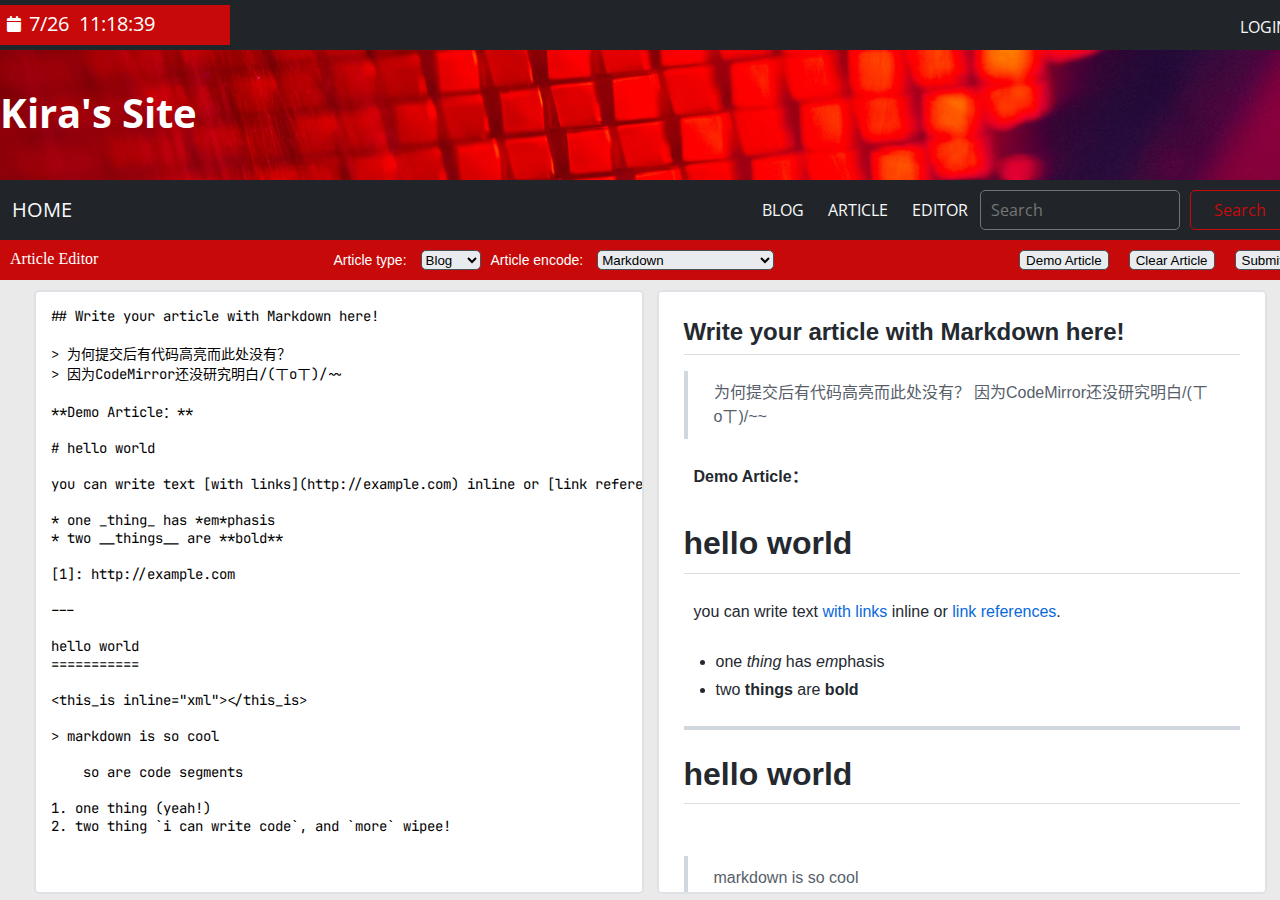
<file: editor.html>
<!DOCTYPE html>
<html lang="zh-CN">
<head>
    <meta charset="UTF-8">
    <title>Kira's Site</title>
    <!--Load script start-->
    <script src="js/framework.js" type="text/javascript"></script>
    <link href="css/framework.css" rel="stylesheet" type="text/css">
    <script src="js/editor.js" type="text/javascript"></script>
    <link href="css/editor.css" rel="stylesheet" type="text/css">
    <link href="framework/marked/github-markdown.css" rel="stylesheet" type="text/css">
    <script src="framework/marked/marked.min.js" type="text/javascript"></script>
    <link href="framework/fontawesome/css/fontawesome.css" rel="stylesheet" type="text/css"> <!--只是为了加载Icon，应该可以用吧-->
    <link href="framework/fontawesome/css/solid.css" rel="stylesheet" type="text/css"> <!--只是为了加载Icon，应该可以用吧-->
    <link href="framework/fontawesome/css/brands.css" rel="stylesheet" type="text/css"> <!--只是为了加载Icon，应该可以用吧-->
    <!--Load script stop-->
</head>
<body>
<header>
    <!--Clock-->
    <div class="index-header-timer">
        <div class="doc-block d-flex">
            <div class="index-header-title-clock d-flex">
                <div class="fa fa-calendar index-header-title-clock-calendar"></div>
                <div class="index-header-timer-content"></div>
            </div>
            <div class="nav-button-flex-empty"></div>
            <a class="nav-button" href="login.html">LOGIN</a>
        </div>
    </div>
    <!--Title-->
    <div class="index-header-title">
        <div class="doc-block">
            <div class="index-header-title-content">
                Kira's Site
            </div>
        </div>
    </div>
    <!--Nav Bar Start-->
    <nav class="index-header-navbar">
        <div class="doc-block">
            <!--NAV-->
            <div class="index-header-navbar-btn">
                <a class="nav-button index-header-navbar-btn-home" href="index.html">HOME</a>
                <a class="nav-button nav-button-flex-empty"></a>
                <a class="nav-button index-header-navbar-btn-regular" href="blog.html">BLOG</a>
                <a class="nav-button index-header-navbar-btn-regular" href="article.html">ARTICLE</a>
                <a class="nav-button index-header-navbar-btn-regular" href="editor.html">EDITOR</a>
                <!--Search Bar Start-->
                <div class="index-header-navbar-search">
                    <form class="d-flex">
                        <input aria-label="Search" class="form-control me-2 bg-dark border-secondary text-secondary"
                               placeholder="Search" type="search">
                        <button class="btn btn-outline-danger" type="submit">Search</button>
                    </form>
                </div>
                <!--Search Bar Stop-->
            </div>
        </div>
    </nav>
    <!--Nav Bar Stop-->
</header>

<section>
    <div class="doc-block">
        <div class="editor-title d-flex">
            <div>
                <p>Article Editor</p>
            </div>
            <div class="editor-title-flex"></div>
            <div>
                <label for="article-inf-type">Article type:</label>
                <select id="article-inf-type" name="type">
                    <option value="blog">Blog</option>
                    <option value="article">Article</option>
                </select>
            </div>
            <div>
                <label for="article-inf-encode">Article encode:</label>
                <select id="article-inf-encode" name="encode">
                    <option value="markdown">Markdown</option>
                    <option value="latex">LaTeX (Unsupported now)</option>
                </select>
            </div>
            <div class="editor-title-flex"></div>
            <div>
                <button id="demo-article" name="demoarticle" onclick="demoDoc()" value="demoarticle">Demo Article</button>
            </div>
            <div>
                <button id="clear-article" name="cleararticle" onclick="clearDoc()" value="cleararticle">Clear Article</button>
            </div>
            <div>
                <button id="submit" name="submit" onclick="postSubmit()" value="submit">Submit</button>
            </div>
        </div>

        <div id="editor-block">
            <div class="editor-textarea">
                <label for="text-area" class="d-none"></label>
                <textarea id="text-area" class="text-fram font-jetbrain">
## Write your article with Markdown here!

> 为何提交后有代码高亮而此处没有？
> 因为CodeMirror还没研究明白/(ㄒoㄒ)/~~

**Demo Article：**

# hello world

you can write text [with links](http://example.com) inline or [link references][1].

* one _thing_ has *em*phasis
* two __things__ are **bold**

[1]: http://example.com

---

hello world
===========

<this_is inline="xml"></this_is>

> markdown is so cool

    so are code segments

1. one thing (yeah!)
2. two thing `i can write code`, and `more` wipee!

                </textarea>
            </div>
            <script>
                demoDocument = document.querySelector("#text-area").value;
            </script>
            <div class="editor-viewarea text-fram">
                <div class="markdown-body" id="view-area">

                </div>
            </div>
            <script>
                viewArticle();
                document.onkeyup=function (){
                    viewArticle();
                }
                document.onkeydown=function (){
                    viewArticle();
                }
                function viewArticle() {
                    document.querySelector("#view-area").innerHTML=marked.parse(document.querySelector("#text-area").value);
                }
            </script>
        </div>
    </div>
</section>
<div id="form"></div>
</body>
</html>
</file>
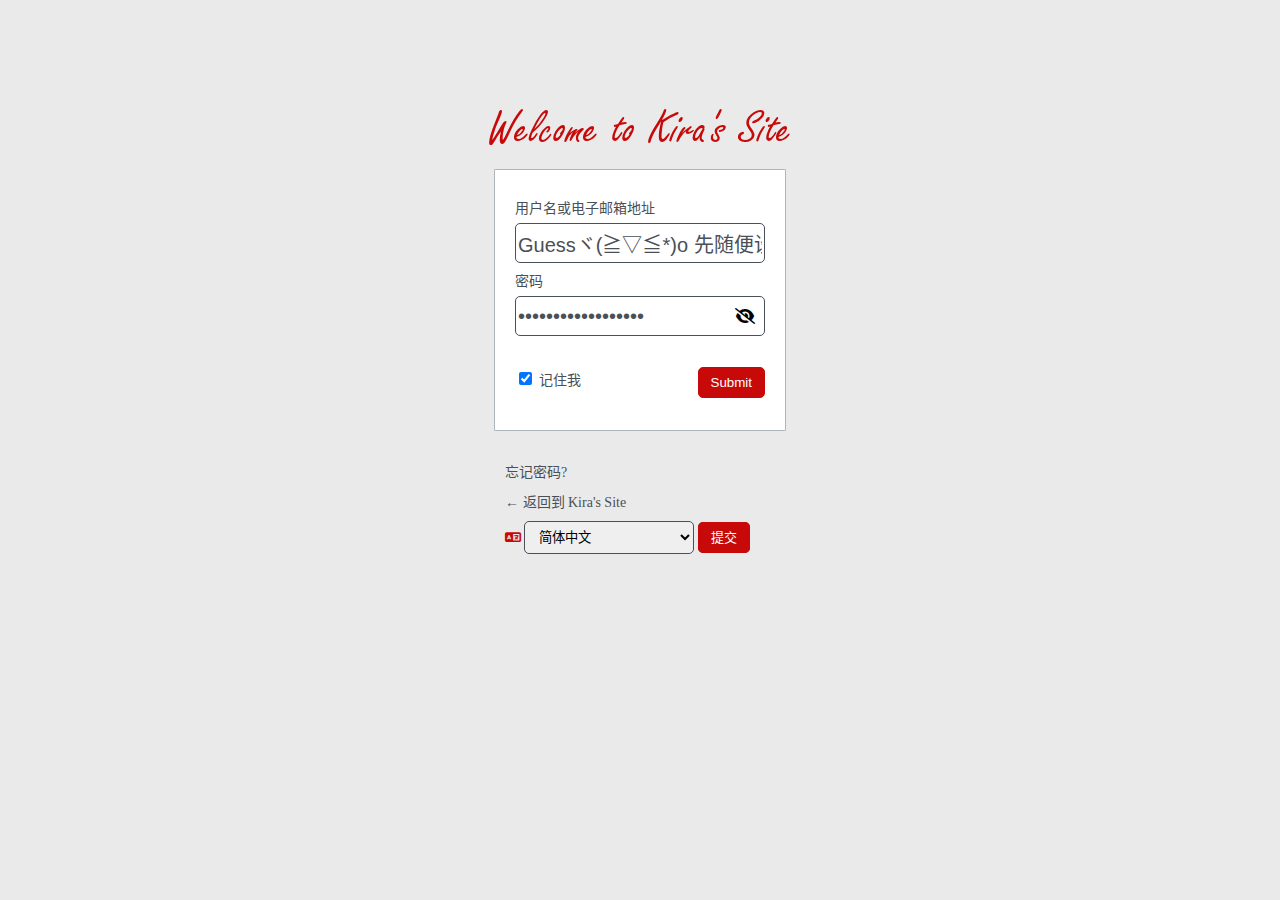
<file: login.html>
<!DOCTYPE html>
<html lang="zh-CN" xmlns="http://www.w3.org/1999/html">
<head>
    <meta charset="UTF-8">
    <title>Kira's Site</title>
    <!--Load script start-->
    <script src="js/framework.js" type="text/javascript"></script>
    <link href="css/framework.css" rel="stylesheet" type="text/css">
    <script src="js/login.js" type="text/javascript"></script>
    <link href="css/login.css" rel="stylesheet" type="text/css">
    <link href="framework/fontawesome/css/fontawesome.css" rel="stylesheet" type="text/css"> <!--只是为了加载Icon，应该可以用吧-->
    <link href="framework/fontawesome/css/solid.css" rel="stylesheet" type="text/css"> <!--只是为了加载Icon，应该可以用吧-->
    <link href="framework/fontawesome/css/brands.css" rel="stylesheet" type="text/css"> <!--只是为了加载Icon，应该可以用吧-->
    <!--Load script stop-->
</head>
<body>
<!--header start-->

<!--header stop-->

<section>
    <div class="doc-block">
        <div class="login-sitetitle">
            <p>Welcome to Kira's Site</p>
        </div>
        <form action="kiralogin.php" id="logwin" method="post" name="logwin">
            <div class="login-logwin">

                <div class="login-logwin-input">
                    <label for="identity">
                        用户名或电子邮箱地址
                    </label>
                    <input id="identity" type="text" name="identity" value="Guessヾ(≧▽≦*)o 先随便设">
                </div>
                <div class="login-logwin-input">
                    <label for="password">
                        密码
                    </label>
                    <input id="password" type="password" name="password" value="Guessヾ(≧▽≦*)o 先随便设">
                    <i class="login-logwin-input-pwvis fa fa-eye-slash" onclick="passwordVisability()"></i>
                </div>
                <div class="login-logwin-chkbox">
                    <input checked id="remember" type="checkbox" name="remember">
                    <label for="remember">
                        记住我
                    </label>
                    <input id="login" type="submit">
                </div>
            </div>
            <div class="login-advanced">
                <div class="login-advanced-forget">
                    <a href="404.html">忘记密码?</a>
                    <a href="#" onclick="window.history.back()">← 返回到 Kira's Site</a>
                    <div>
                        <i class="fa fa-language"></i>
                        <select name="language" id="lang">
                            <option value="en-US" >English (US)</option>
                            <option value="zh-CN" selected>简体中文</option>
                        </select>
                        <label for="sellan">提交</label>
                        <input type="button" id="sellan">
                    </div>
                </div>
            </div>
        </form>
    </div>
</section>


</body>
</html>
</file>
<file: css/framework.css>
/*Copyright KiraMint 2023.5.4*/
/*Last Edit: 2023.5.6*/

/************************************************************/
/*load extra font*/
@font-face {
    font-family: kiraFont;
    src: url("../fonts/fontawesome-webfont.woff2") format("woff2"), local("Segoe UI");
}

@font-face {
    font-family: yaheiFont; /*为何不是微软雅黑？都怪Mozilla用不了TTC字体*/
    src: url("../fonts/OpenSans.ttf") format("truetype"); /*为何不是微软雅黑？都怪Mozilla用不了TTC字体*/
}

@font-face {
    font-family: yaheiBlod; /*为何不是微软雅黑？都怪Mozilla用不了TTC字体*/
    src: url("../fonts/OpenSans.ttf") format("truetype"); /*为何不是微软雅黑？都怪Mozilla用不了TTC字体*/
    font-weight: bold;
}

@font-face {
    font-family: sitelogin;
    src: url("../fonts/FREESCPT.TTF") format("truetype");
}

@font-face {
    font-family: jetbrain;
    src: url("../fonts/JetBrainsMono.ttf") format("truetype"), local(Consolas);
}

/************************************************************/
/*document*/
/*global-settings-start*/

:root {
    /*variable-define-start*/
    /*color*/
    --red: #c70909; /*define standard color*/
    --gray: #eaeaea; /*define standard color*/
    --dark: #212529; /*define standard color*/
    /*Boostrap Color*/
    --bs-blue: #0d6efd;
    --bs-indigo: #6610f2;
    --bs-purple: #6f42c1;
    --bs-pink: #d63384;
    --bs-red: #dc3545;
    --bs-orange: #fd7e14;
    --bs-yellow: #ffc107;
    --bs-green: #198754;
    --bs-teal: #20c997;
    --bs-cyan: #0dcaf0;
    --bs-white: #fff;
    --bs-gray: #6c757d;
    --bs-gray-dark: #343a40;
    --bs-gray-100: #f8f9fa;
    --bs-gray-200: #e9ecef;
    --bs-gray-300: #dee2e6;
    --bs-gray-400: #ced4da;
    --bs-gray-500: #adb5bd;
    --bs-gray-600: #6c757d;
    --bs-gray-700: #495057;
    --bs-gray-800: #343a40;
    --bs-gray-900: #212529;
    --bs-primary: #0d6efd;
    --bs-secondary: #6c757d;
    --bs-success: #198754;
    --bs-info: #0dcaf0;
    --bs-warning: #ffc107;
    --bs-danger: #dc3545;
    --bs-light: #f8f9fa;
    --bs-dark: #212529;
    --bs-primary-rgb: 13, 110, 253;
    --bs-secondary-rgb: 108, 117, 125;
    --bs-success-rgb: 25, 135, 84;
    --bs-info-rgb: 13, 202, 240;
    --bs-warning-rgb: 255, 193, 7;
    --bs-danger-rgb: 220, 53, 69;
    --bs-light-rgb: 248, 249, 250;
    --bs-dark-rgb: 33, 37, 41;
    --bs-white-rgb: 255, 255, 255;
    --bs-black-rgb: 0, 0, 0;
    --bs-body-color-rgb: 33, 37, 41;
    --bs-body-bg-rgb: 255, 255, 255;
    /*Font*/
    --bs-font-sans-serif: system-ui, -apple-system, "Segoe UI", Roboto, "Helvetica Neue", Arial, "Noto Sans", "Liberation Sans", sans-serif, "Apple Color Emoji", "Segoe UI Emoji", "Segoe UI Symbol", "Noto Color Emoji";
    --bs-font-monospace: SFMono-Regular, Menlo, Monaco, Consolas, "Liberation Mono", "Courier New", monospace;
    /*Doc var*/
    --minwidth: 1300px; /*document min width*/
    /*Standard sizes*/
    --micro: 14px;
    --small: 16px;
    --medium: 20px;
    --big: 30px;
    --extra: 40px;
    /*variable-define-end*/
}

* {
    user-select: none;
    -moz-user-select: none;
    -webkit-user-select: none;
    -ms-user-select: none;
}

input {
    outline: none;
}

input:focus {
    outline: none;
}

select {
    outline: none;
}

select:focus {
    outline: none;
}

textarea {
    outline: none;
}

textarea:focus {
    outline: none;
}

button:hover {
    cursor: pointer;
}

li:hover {
    cursor: pointer;
}

input:hover {
    cursor: pointer;
}

label:hover {
    cursor: pointer;
}

option:focus {
    cursor: pointer;
}

select:hover {
    cursor: pointer;
}

a {
    text-decoration: none;
    outline: none;
    color: #000;
}

html {
    language: zh-CN;
}

body {
    background: var(--gray); /*adding gray background*/
    padding: 0 0;
    margin: 0 0;
}

.doc-block { /*container to horizon center the document*/
    margin: 0 auto;
    padding: 0 0;
    width: var(--minwidth);
    height: auto;
}

.doc-block-fluid {
    margin: 0 auto;
    padding: 0 0;
    width: 100%;
    min-width: var(--minwidth);
    height: auto;
}

.height-extend {
    height: 100%;
}

.doc-block-v_extend {
    min-height: calc(100% - 393px);
}

.nav-button {
    width: fit-content;
    color: var(--bs-gray-100);
    font-family: yaheiFont, sans-serif;
    font-size: 16px;
    text-align: center;
    padding: 16px 12px;
    cursor: pointer;
}

.nav-button:hover {
    color: red;
    transition: color 0.5s;
}

.nav-button-flex-empty {
    flex: 100%;
    padding: 0 !important;
    margin: 0 !important;
}

.button {
    padding: 8px 12px !important;
    width: fit-content;
    height: fit-content;
    color: white;
    background-color: var(--red);
    border-radius: 5px;
    font-family: yaheiFont, sans-serif;
    text-align: center;
    cursor: pointer;
}

.rounded-pill {
    display: inline-block;
    border-radius: 12px;
    padding: 4px 10px;
    color: white;
    font-size: 10px;
    font-weight: 700;
    line-height: 1;
    text-align: center;
}

/*some fast command*/
.d-inline {
    display: inline;
}

.d-flex {
    display: flex;
}

.d-flex-col {
    display: flex;
    flex-direction: column;
}

.d-grid {
    display: grid;
}

.d-none {
    display: none;
}

.flex-start {
    justify-content: flex-start;
}

.flex-end {
    justify-content: flex-end;
}

.justify-center {
    justify-content: center;
}

.self-center {
    justify-self: center;
}

.fit-container {
    width: fit-content;
    height: fit-content;
}

/*global-settings-stop*/

/*header and footer*/
.index-header-timer {
    width: 100%;
    height: 50px;
    color: white;
    background-color: var(--dark);
}

.index-header-timer > div {
    background-color: var(--dark);
    color: white;
    height: 50px;
}

.index-header-title-clock {
    width: 300px;
    height: 40px;
    background-color: var(--red);
    position: relative;
    top: 5px;
}

.index-header-title-clock-calendar {
    position: relative;
    top: 11px;
    left: 7px;
    margin-right: 5px;
}

.index-header-timer-content {
    text-align: left;
    font-size: var(--medium);
    font-family: "yaheiFont", sans-serif;
    position: relative;
    left: 10px;
    top: 5px;
}

.index-header-title {
    width: 100%;
    padding: 0;
    margin: 0;
    min-width: var(--minwidth);
    height: 130px;
    background-image: url("../img/head-back.jpg");
    background-size: cover;
}

.index-header-title > div {
    height: 130px;
}

.index-header-title-content {
    position: relative;
    color: white;
    width: 500px;
    top: 35px;
    font-size: 40px;
    font-family: yaheiBlod, sans-serif;
    letter-spacing: 0;
}

.index-header-navbar {
    width: 100%;
    min-width: var(--minwidth);
    background-color: var(--dark);
}

.index-header-navbar-btn {
    display: flex;
}

.index-header-navbar-btn-home {
    justify-self: flex-start;
    font-size: var(--medium);
}

.index-header-navbar-btn-regular {
    justify-self: flex-end;
    margin-top: 3px;
}

.index-header-navbar-search {
    width: fit-content;
    /*background-color: #0c63e4;*/
    font-size: var(--small);
}

.index-header-navbar-search input {
    height: 40px;
    width: 200px;
    border: var(--bs-secondary) 1px solid;
    border-radius: 5px;
    color: var(--bs-secondary);
    background-color: var(--dark);
    font-family: yaheiFont, sans-serif;
    font-size: var(--small);
    padding-left: 10px;
    margin-top: 10px;
}

.index-header-navbar-search button {
    height: 40px;
    width: 100px;
    margin-left: 10px;
    border: var(--red) 1px solid;
    border-radius: 5px;
    color: var(--red);
    background-color: var(--dark);
    font-family: yaheiFont, sans-serif;
    font-size: var(--small);
    margin-top: 10px;
}

.index-header-navbar-search button:hover {
    color: white;
    background-color: var(--red);
    transition: color 0.1s, background-color 0.1s;
}


.index-footer-container {
    background-color: var(--dark);
    height: 150px;
}

.index-footer-title {
    justify-self: center;
    padding: 10px;
}

.index-footer-site-title {
    min-width: 250px;
    margin-top: 30px;
    margin-bottom: 0;
    padding: 5px 5px 0;
}

.index-footer-site-title a {
    font-family: yaheiBlod, sans-serif;
    font-size: var(--extra);
    color: var(--red);
    letter-spacing: -1px;
}

.index-footer-site-title:hover > a {
    color: white;
    transition: color 0.5s;
}

.index-footer-site-subtitle {
    margin-top: 0;
    padding: 0 5px 5px;
}

.index-footer-site-subtitle a {
    font-family: yaheiBlod, sans-serif;
    font-size: var(--micro);
    letter-spacing: 0;
    color: var(--bs-gray-100);
}

.index-footer-site-subtitle:hover > a {
    color: var(--red);
    transition: color 0.5s;
}

.index-footer-container-word {
    max-width: 600px;
    color: white;
    font-size: var(--small);
    padding: 30px 0;
}
</file>
<file: css/index.css>
/*Copyright KiraMint 2023.5.4*/
/*Last Edit: 2023.5.6*/

/************************************************************/

/*animation-start*/ /*animation for marquee*/
@keyframes cssmarquee {
    0% {
        transform: translateX(100%);
    }
    100% {
        transform: translateX(-100%);
    }
}

/*animation-stop*/

/*pop windows start*/
.index-pop-window-background {
    width: 100%;
    height: 100%;
    background-color: black;
    z-index: 99;
    position: fixed;
    top: 0;
    left: 0;
    bottom: 0;
    right: 0;
    opacity: 50%;
}

.index-pop-window {
    width: 100%;
    height: 100%;
    z-index: 100;
    position: fixed;
    top: 0;
    left: 0;
    bottom: 0;
    right: 0;
    opacity: 100%;
}

.index-pop-window-card {
    background-color: white;
    border-radius: 15px;
    overflow: hidden;
    width: 600px;
    height: fit-content;
    position: fixed;
    top: 20px;
}

.index-pop-window-card img {
    width: 600px;
}

.index-pop-window-card div {
    padding: 16px;
}

.index-pop-window-card div h5 {
    font-size: var(--medium);
    font-family: "yaheiFont", sans-serif;
    font-weight: normal;
    margin: 10px 16px;
}

.index-pop-window-card p {
    font-size: var(--small);
    font-family: "yaheiFont", sans-serif;
    font-weight: normal;
    margin: 16px 16px;
}

.index-pop-window-button-VA {
    width: 150px;
    background-color: var(--bs-primary);
}


/*pop windows stop*/

.index-body-first-section {
    height: 390px;
}


.index-body-rolltable {
    font-family: yaheiBlod, sans-serif;
    font-size: var(--medium);
    color: white;
    margin-top: 4px;
    margin-bottom: 4px;
    background-color: var(--red);
    border: var(--red) 2px solid;
    overflow: hidden;
    display: flex;
}

.index-body-rolltable p {
    width: fit-content;
    margin: 9px;
    min-width: 190px;
    font-size: var(--medium);
}

.index-body-rolltable-content {
    display: inline-block;
    margin: 9px;
    float: left;
    overflow: hidden;
    border-left: white 2px solid;
}


.index-body-rolltable-marquee {
    display: flex;
    justify-self: flex-start;
    min-width: 1500px; /*this should be long enough*/
    animation: cssmarquee 15s linear infinite;
    animation-play-state: running;
    cursor: pointer;
}

.index-body-rolltable-marquee a {
    color: white;
}

.index-body-rolltable-marquee a:hover {
    color: var(--bs-warning);
    transition: color 0.3s;
}

.index-body-sidebar-left {
    width: 600px;
}

.index-body-sidebar-left-title {
    width: 100%;
    height: 40px;
    background-color: white;
    border-bottom: var(--gray) 2px solid;
}

.index-body-sidebar-left-title div {
    height: 100%;
    width: 100px;
    background-color: var(--red);
    border-bottom: var(--red) 2px solid;
}

.index-body-sidebar-left-title div p {
    color: white;
    font-family: yaheiBlod, sans-serif;
    padding: 10px;
    font-weight: bold;
}

.index-body-sidebar-left-list {
    height: 320px;
    background-color: white;
    overflow-y: scroll;
}

.index-body-sidebar-left-list ul {
    display: flex;
    flex-direction: column;
    list-style-type: none;
    counter-reset: section;
    padding: 0;
    margin: 0;
}

.index-body-sidebar-left-list ul li {
    height: 90px;
    cursor: pointer;
    padding-left: 10px;
    display: block;
    border-bottom: var(--gray) 2px solid;
}

.index-body-sidebar-left-list ul li::before {
    content: counters(section, ".") ". ";
    counter-increment: section;
}

.index-body-sidebar-left-list ul li span {
    margin: 10px 0;
}

.index-body-sidebar-left-list ul li img {
    margin: 10px 10px;
    max-height: 70px;
    float: right;
    object-fit: cover;
}

.index-body-sidebar-left-list ul li:hover {
    background-color: var(--red);
    color: white;
    transition: background-color 0.5s, color 0.2s;
}

.index-body-carousel {
    width: 580px;
    margin-top: 18px;
    margin-left: 20px;
    height: fit-content;
    overflow: hidden;
}

.index-body-carousel > input {
    display: none;
}

.index-body-carousel-picture {
    display: flex;
    width: 600px;
}

.index-body-carousel-picture-item {

}

.index-body-carousel-picture-item img {
    width: 600px;
    height: 360px;
    object-fit: cover;
}

.index-body-carousel-picture-item div {
    position: relative;
    top: -150px;
    left: 150px;
    height: fit-content;
    width: fit-content;
    text-align: center;
    color: white;
    font-family: "sans-serif";
    font-weight: normal;
    opacity: 90%;
}

.index-body-carousel-picture-item > div:hover {
    opacity: 100%;
}

.index-body-carousel-picture-item h5 {
    font-size: var(--medium);
    line-height: 20px;
    padding: 0;
    margin: 0;
}

.index-body-carousel-picture-item p {
    line-height: 16px;
    font-size: var(--small);
}

.index-body-carousel-indicators {
    float: left;
    display: flex;
    justify-content: center;
    position: relative;
    top: 300px;
    height: 0;
    z-index: 10;
    left: 225px;
}

.index-body-carousel-indicators label {
    margin-left: 5px;
    width: 40px;
    height: 7px;
    background-color: white;
    border-radius: 2px;
    opacity: 70%;
}

.index-body-carousel-indicators label:hover {
    opacity: 100%;
    transition: opacity 0.1s;
}

/*Left right navigator*/
.index-body-carousel-indicators-navigator {
    width: 580px;
    height: 0;
    display: flex;
    justify-content: space-between;
    z-index: 10;
    position: relative;
    top: 150px;
}

.index-body-carousel-indicators-navigator label {
    width: 40px;
    height: 40px;
    margin: 5px;
    /*background-color: white;*/
    display: flex;
    justify-content: center;
}

.index-body-carousel-indicators-navigator label i {
    color: white;
    font-size: var(--extra);
    font-weight: lighter;
    opacity: 70%;
}

.index-body-carousel-indicators-navigator label:hover > i {
    opacity: 100%;
    transition: opacity 0.1s;
}

/*Button animation start*/
.index-body-carousel input[type="radio"]:nth-of-type(1):checked ~ .index-body-carousel-indicators label:nth-of-type(1) {
    background-color: var(--red);
    opacity: 100%;
    transition: background-color 0.5s, opacity 0.1s;
}

.index-body-carousel input[type="radio"]:nth-of-type(2):checked ~ .index-body-carousel-indicators label:nth-of-type(2) {
    background-color: var(--red);
    opacity: 100%;
    transition: background-color 0.5s, opacity 0.1s;
}

.index-body-carousel input[type="radio"]:nth-of-type(3):checked ~ .index-body-carousel-indicators label:nth-of-type(3) {
    background-color: var(--red);
    opacity: 100%;
    transition: background-color 0.5s, opacity 0.1s;
}

.index-body-carousel input[type="radio"]:nth-of-type(1):checked ~ div.index-body-carousel-picture {
    transition: 0.5s transform ease-in-out;
    transform: translatex(0%);
}

.index-body-carousel input[type="radio"]:nth-of-type(2):checked ~ div.index-body-carousel-picture {
    transition: 0.5s transform ease-in-out;
    transform: translatex(-100%);
}

.index-body-carousel input[type="radio"]:nth-of-type(3):checked ~ div.index-body-carousel-picture {
    transition: 0.5s transform ease-in-out;
    transform: translatex(-200%);
}

/*Button animation stop*/
.index-body-second-section {
    display: flex;
    justify-content: space-between;
}

.index-body-card {
    --cardw: 280px;
    height: 350px;
    width: var(--cardw);
    margin: 15px 20px;
    background-color: white;
    justify-content: center;
    border-radius: 5px;
    overflow: hidden;
}

.index-body-card img {
    max-height: 160px;
    width: var(--cardw);
    object-fit: cover;
    cursor: pointer;
}

.index-body-card div {
    width: fit-content;
    padding: 15px;
}

.index-body-card div h5 {
    font-family: yaheiFont, sans-serif;
    font-size: var(--medium);
    font-weight: normal;
    line-height: 20px;
    margin: 0 0 8px;
}

.index-body-card div p {
    margin: 0 0 16px;
    font-size: var(--small);
    font-family: yaheiFont, sans-serif;
}

.index-body-third-section {
    display: flex;
}

.index-body-break {
    height: 5px;
    width: 100%;
    margin: 10px 0;
    background-color: var(--red);
}

.index-body-artlis {
    width: 600px;
    height: inherit;
    background-color: white;
}

.index-body-artlis-title {
    width: fit-content;
    background-color: var(--red);
    color: white;
    font-family: yaheiBlod, sans-serif;
    font-weight: bold;
    padding: 10px;
}

.index-body-artlis-title p {
    padding: 0;
    margin: 0;
}

.index-body-artlis ul {
    display: flex;
    flex-direction: column;
    list-style-type: none;
    counter-reset: section;
    padding: 0;
    margin: 0;
}

.index-body-artlis ul li {
    background-color: white;
    color: black;
    cursor: pointer;
    padding: 10px 15px;
    border-top: var(--bs-gray-100) 2px solid;
}

.index-body-artlis ul li:before {
    content: counters(section, ".") ". ";
    counter-increment: section;
}

.index-body-artlis ul li:hover {
    background-color: var(--red);
    color: white;
    transition: color 0.2s, background-color 0.3s;
}

.index-body-article {
    height: 300px;
    margin: 10px;
    background-color: white;
    border-radius: 5px;
    display: flex;
    justify-content: flex-start;
}

.index-body-article div img {
    width: 400px;
    max-height: 225px;
    object-fit: cover;
    position: relative;
    top: 37px;
    border-radius: 0 10px 10px 0;
}

.index-body-article-content {
    padding: 37px 16px;
    display: grid;
    width: 100%;
}

.index-body-article-content h5 {
    margin: 0;
    padding: 0;
    font-size: var(--medium);
    font-weight: normal;
}

.index-body-article-content > .button {
    justify-self: end;

}

.index-body-article-content p small {
    color: var(--bs-gray-700);
}
</file>
<file: css/article.css>
.article-page {
    background-color: white;
    width: 1000px;
    margin: 5px;
}

.article-page-content {
    width: calc(100% - 10px);
    height: calc(100% - 10px);
    display: flex;
    justify-content: center;
    padding: 15px;
    /*display: grid;*/
    /*justify-content: center;*/
    /*font-family: var(--bs-font-sans-serif);*/
    /*font-size: var(--medium);*/
    /*font-weight: normal;*/
}

.article-page-content > div {
    width: calc(100% - 100px);
    margin: 20px;
}

/*.article-page-content h1 {*/
/*    width: fit-content;*/
/*    justify-self: center;*/
/*}*/

/*.article-page-content h5 {*/
/*    width: fit-content;*/
/*    justify-self: center;*/
/*}*/

/*.article-page-content p {*/
/*    width: 950px;*/
/*    margin: 10px 10px;*/
/*    justify-self: center;*/
/*}*/

.article-sidebar {
    background-color: white;
    width: 300px;
    margin: 5px;
}

.article-sidebar div {
    width: 100%;
}

.article-sidebar div p {
    width: fit-content;
    margin: 0 0;
    padding: 10px;
    background: var(--red);
    color: white;
    font-family: yaheiBlod, sans-serif;
    font-size: var(--small);
}

.article-sidebar ul {
    list-style: none;
    counter-reset: section;
    padding: 0;
    margin: 0;
}

.article-sidebar ul li {
    margin: 0;
    padding: 20px;
    border-bottom: var(--gray) 1px solid;
}

.article-sidebar ul li::before {
    content: counters(section, ".") ". ";
    counter-increment: section;
}

.article-sidebar ul li:hover {
    background: var(--red);
    color: white;
    transition: color 0.2s, background-color 0.2s;
}
</file>
<file: framework/marked/github-markdown.css>
@media (prefers-color-scheme: dark) {
  .markdown-body {
    color-scheme: dark;
    --color-prettylights-syntax-comment: #8b949e;
    --color-prettylights-syntax-constant: #79c0ff;
    --color-prettylights-syntax-entity: #d2a8ff;
    --color-prettylights-syntax-storage-modifier-import: #c9d1d9;
    --color-prettylights-syntax-entity-tag: #7ee787;
    --color-prettylights-syntax-keyword: #ff7b72;
    --color-prettylights-syntax-string: #a5d6ff;
    --color-prettylights-syntax-variable: #ffa657;
    --color-prettylights-syntax-brackethighlighter-unmatched: #f85149;
    --color-prettylights-syntax-invalid-illegal-text: #f0f6fc;
    --color-prettylights-syntax-invalid-illegal-bg: #8e1519;
    --color-prettylights-syntax-carriage-return-text: #f0f6fc;
    --color-prettylights-syntax-carriage-return-bg: #b62324;
    --color-prettylights-syntax-string-regexp: #7ee787;
    --color-prettylights-syntax-markup-list: #f2cc60;
    --color-prettylights-syntax-markup-heading: #1f6feb;
    --color-prettylights-syntax-markup-italic: #c9d1d9;
    --color-prettylights-syntax-markup-bold: #c9d1d9;
    --color-prettylights-syntax-markup-deleted-text: #ffdcd7;
    --color-prettylights-syntax-markup-deleted-bg: #67060c;
    --color-prettylights-syntax-markup-inserted-text: #aff5b4;
    --color-prettylights-syntax-markup-inserted-bg: #033a16;
    --color-prettylights-syntax-markup-changed-text: #ffdfb6;
    --color-prettylights-syntax-markup-changed-bg: #5a1e02;
    --color-prettylights-syntax-markup-ignored-text: #c9d1d9;
    --color-prettylights-syntax-markup-ignored-bg: #1158c7;
    --color-prettylights-syntax-meta-diff-range: #d2a8ff;
    --color-prettylights-syntax-brackethighlighter-angle: #8b949e;
    --color-prettylights-syntax-sublimelinter-gutter-mark: #484f58;
    --color-prettylights-syntax-constant-other-reference-link: #a5d6ff;
    --color-fg-default: #c9d1d9;
    --color-fg-muted: #8b949e;
    --color-fg-subtle: #6e7681;
    --color-canvas-default: #0d1117;
    --color-canvas-subtle: #161b22;
    --color-border-default: #30363d;
    --color-border-muted: #21262d;
    --color-neutral-muted: rgba(110,118,129,0.4);
    --color-accent-fg: #58a6ff;
    --color-accent-emphasis: #1f6feb;
    --color-attention-subtle: rgba(187,128,9,0.15);
    --color-danger-fg: #f85149;
  }
}

@media (prefers-color-scheme: light) {
  .markdown-body {
    color-scheme: light;
    --color-prettylights-syntax-comment: #6e7781;
    --color-prettylights-syntax-constant: #0550ae;
    --color-prettylights-syntax-entity: #8250df;
    --color-prettylights-syntax-storage-modifier-import: #24292f;
    --color-prettylights-syntax-entity-tag: #116329;
    --color-prettylights-syntax-keyword: #cf222e;
    --color-prettylights-syntax-string: #0a3069;
    --color-prettylights-syntax-variable: #953800;
    --color-prettylights-syntax-brackethighlighter-unmatched: #82071e;
    --color-prettylights-syntax-invalid-illegal-text: #f6f8fa;
    --color-prettylights-syntax-invalid-illegal-bg: #82071e;
    --color-prettylights-syntax-carriage-return-text: #f6f8fa;
    --color-prettylights-syntax-carriage-return-bg: #cf222e;
    --color-prettylights-syntax-string-regexp: #116329;
    --color-prettylights-syntax-markup-list: #3b2300;
    --color-prettylights-syntax-markup-heading: #0550ae;
    --color-prettylights-syntax-markup-italic: #24292f;
    --color-prettylights-syntax-markup-bold: #24292f;
    --color-prettylights-syntax-markup-deleted-text: #82071e;
    --color-prettylights-syntax-markup-deleted-bg: #ffebe9;
    --color-prettylights-syntax-markup-inserted-text: #116329;
    --color-prettylights-syntax-markup-inserted-bg: #dafbe1;
    --color-prettylights-syntax-markup-changed-text: #953800;
    --color-prettylights-syntax-markup-changed-bg: #ffd8b5;
    --color-prettylights-syntax-markup-ignored-text: #eaeef2;
    --color-prettylights-syntax-markup-ignored-bg: #0550ae;
    --color-prettylights-syntax-meta-diff-range: #8250df;
    --color-prettylights-syntax-brackethighlighter-angle: #57606a;
    --color-prettylights-syntax-sublimelinter-gutter-mark: #8c959f;
    --color-prettylights-syntax-constant-other-reference-link: #0a3069;
    --color-fg-default: #24292f;
    --color-fg-muted: #57606a;
    --color-fg-subtle: #6e7781;
    --color-canvas-default: #ffffff;
    --color-canvas-subtle: #f6f8fa;
    --color-border-default: #d0d7de;
    --color-border-muted: hsla(210,18%,87%,1);
    --color-neutral-muted: rgba(175,184,193,0.2);
    --color-accent-fg: #0969da;
    --color-accent-emphasis: #0969da;
    --color-attention-subtle: #fff8c5;
    --color-danger-fg: #cf222e;
  }
}

.markdown-body {
  -ms-text-size-adjust: 100%;
  -webkit-text-size-adjust: 100%;
  margin: 0;
  color: var(--color-fg-default);
  background-color: var(--color-canvas-default);
  font-family: -apple-system,BlinkMacSystemFont,"Segoe UI","Noto Sans",Helvetica,Arial,sans-serif,"Apple Color Emoji","Segoe UI Emoji";
  font-size: 16px;
  line-height: 1.5;
  word-wrap: break-word;
}

.markdown-body .octicon {
  display: inline-block;
  fill: currentColor;
  vertical-align: text-bottom;
}

.markdown-body h1:hover .anchor .octicon-link:before,
.markdown-body h2:hover .anchor .octicon-link:before,
.markdown-body h3:hover .anchor .octicon-link:before,
.markdown-body h4:hover .anchor .octicon-link:before,
.markdown-body h5:hover .anchor .octicon-link:before,
.markdown-body h6:hover .anchor .octicon-link:before {
  width: 16px;
  height: 16px;
  content: ' ';
  display: inline-block;
  background-color: currentColor;
  -webkit-mask-image: url("data:image/svg+xml,<svg xmlns='http://www.w3.org/2000/svg' viewBox='0 0 16 16' version='1.1' aria-hidden='true'><path fill-rule='evenodd' d='M7.775 3.275a.75.75 0 001.06 1.06l1.25-1.25a2 2 0 112.83 2.83l-2.5 2.5a2 2 0 01-2.83 0 .75.75 0 00-1.06 1.06 3.5 3.5 0 004.95 0l2.5-2.5a3.5 3.5 0 00-4.95-4.95l-1.25 1.25zm-4.69 9.64a2 2 0 010-2.83l2.5-2.5a2 2 0 012.83 0 .75.75 0 001.06-1.06 3.5 3.5 0 00-4.95 0l-2.5 2.5a3.5 3.5 0 004.95 4.95l1.25-1.25a.75.75 0 00-1.06-1.06l-1.25 1.25a2 2 0 01-2.83 0z'></path></svg>");
  mask-image: url("data:image/svg+xml,<svg xmlns='http://www.w3.org/2000/svg' viewBox='0 0 16 16' version='1.1' aria-hidden='true'><path fill-rule='evenodd' d='M7.775 3.275a.75.75 0 001.06 1.06l1.25-1.25a2 2 0 112.83 2.83l-2.5 2.5a2 2 0 01-2.83 0 .75.75 0 00-1.06 1.06 3.5 3.5 0 004.95 0l2.5-2.5a3.5 3.5 0 00-4.95-4.95l-1.25 1.25zm-4.69 9.64a2 2 0 010-2.83l2.5-2.5a2 2 0 012.83 0 .75.75 0 001.06-1.06 3.5 3.5 0 00-4.95 0l-2.5 2.5a3.5 3.5 0 004.95 4.95l1.25-1.25a.75.75 0 00-1.06-1.06l-1.25 1.25a2 2 0 01-2.83 0z'></path></svg>");
}

.markdown-body details,
.markdown-body figcaption,
.markdown-body figure {
  display: block;
}

.markdown-body summary {
  display: list-item;
}

.markdown-body [hidden] {
  display: none !important;
}

.markdown-body a {
  background-color: transparent;
  color: var(--color-accent-fg);
  text-decoration: none;
}

.markdown-body abbr[title] {
  border-bottom: none;
  text-decoration: underline dotted;
}

.markdown-body b,
.markdown-body strong {
  font-weight: var(--base-text-weight-semibold, 600);
}

.markdown-body dfn {
  font-style: italic;
}

.markdown-body h1 {
  margin: .67em 0;
  font-weight: var(--base-text-weight-semibold, 600);
  padding-bottom: .3em;
  font-size: 2em;
  border-bottom: 1px solid var(--color-border-muted);
}

.markdown-body mark {
  background-color: var(--color-attention-subtle);
  color: var(--color-fg-default);
}

.markdown-body small {
  font-size: 90%;
}

.markdown-body sub,
.markdown-body sup {
  font-size: 75%;
  line-height: 0;
  position: relative;
  vertical-align: baseline;
}

.markdown-body sub {
  bottom: -0.25em;
}

.markdown-body sup {
  top: -0.5em;
}

.markdown-body img {
  border-style: none;
  max-width: 100%;
  box-sizing: content-box;
  background-color: var(--color-canvas-default);
}

.markdown-body code,
.markdown-body kbd,
.markdown-body pre,
.markdown-body samp {
  font-family: monospace;
  font-size: 1em;
}

.markdown-body figure {
  margin: 1em 40px;
}

.markdown-body hr {
  box-sizing: content-box;
  overflow: hidden;
  background: transparent;
  border-bottom: 1px solid var(--color-border-muted);
  height: .25em;
  padding: 0;
  margin: 24px 0;
  background-color: var(--color-border-default);
  border: 0;
}

.markdown-body input {
  font: inherit;
  margin: 0;
  overflow: visible;
  font-family: inherit;
  font-size: inherit;
  line-height: inherit;
}

.markdown-body [type=button],
.markdown-body [type=reset],
.markdown-body [type=submit] {
  -webkit-appearance: button;
}

.markdown-body [type=checkbox],
.markdown-body [type=radio] {
  box-sizing: border-box;
  padding: 0;
}

.markdown-body [type=number]::-webkit-inner-spin-button,
.markdown-body [type=number]::-webkit-outer-spin-button {
  height: auto;
}

.markdown-body [type=search]::-webkit-search-cancel-button,
.markdown-body [type=search]::-webkit-search-decoration {
  -webkit-appearance: none;
}

.markdown-body ::-webkit-input-placeholder {
  color: inherit;
  opacity: .54;
}

.markdown-body ::-webkit-file-upload-button {
  -webkit-appearance: button;
  font: inherit;
}

.markdown-body a:hover {
  text-decoration: underline;
}

.markdown-body ::placeholder {
  color: var(--color-fg-subtle);
  opacity: 1;
}

.markdown-body hr::before {
  display: table;
  content: "";
}

.markdown-body hr::after {
  display: table;
  clear: both;
  content: "";
}

.markdown-body table {
  border-spacing: 0;
  border-collapse: collapse;
  display: block;
  width: max-content;
  max-width: 100%;
  overflow: auto;
}

.markdown-body td,
.markdown-body th {
  padding: 0;
}

.markdown-body details summary {
  cursor: pointer;
}

.markdown-body details:not([open])>*:not(summary) {
  display: none !important;
}

.markdown-body a:focus,
.markdown-body [role=button]:focus,
.markdown-body input[type=radio]:focus,
.markdown-body input[type=checkbox]:focus {
  outline: 2px solid var(--color-accent-fg);
  outline-offset: -2px;
  box-shadow: none;
}

.markdown-body a:focus:not(:focus-visible),
.markdown-body [role=button]:focus:not(:focus-visible),
.markdown-body input[type=radio]:focus:not(:focus-visible),
.markdown-body input[type=checkbox]:focus:not(:focus-visible) {
  outline: solid 1px transparent;
}

.markdown-body a:focus-visible,
.markdown-body [role=button]:focus-visible,
.markdown-body input[type=radio]:focus-visible,
.markdown-body input[type=checkbox]:focus-visible {
  outline: 2px solid var(--color-accent-fg);
  outline-offset: -2px;
  box-shadow: none;
}

.markdown-body a:not([class]):focus,
.markdown-body a:not([class]):focus-visible,
.markdown-body input[type=radio]:focus,
.markdown-body input[type=radio]:focus-visible,
.markdown-body input[type=checkbox]:focus,
.markdown-body input[type=checkbox]:focus-visible {
  outline-offset: 0;
}

.markdown-body kbd {
  display: inline-block;
  padding: 3px 5px;
  font: 11px ui-monospace,SFMono-Regular,SF Mono,Menlo,Consolas,Liberation Mono,monospace;
  line-height: 10px;
  color: var(--color-fg-default);
  vertical-align: middle;
  background-color: var(--color-canvas-subtle);
  border: solid 1px var(--color-neutral-muted);
  border-bottom-color: var(--color-neutral-muted);
  border-radius: 6px;
  box-shadow: inset 0 -1px 0 var(--color-neutral-muted);
}

.markdown-body h1,
.markdown-body h2,
.markdown-body h3,
.markdown-body h4,
.markdown-body h5,
.markdown-body h6 {
  margin-top: 24px;
  margin-bottom: 16px;
  font-weight: var(--base-text-weight-semibold, 600);
  line-height: 1.25;
}

.markdown-body h2 {
  font-weight: var(--base-text-weight-semibold, 600);
  padding-bottom: .3em;
  font-size: 1.5em;
  border-bottom: 1px solid var(--color-border-muted);
}

.markdown-body h3 {
  font-weight: var(--base-text-weight-semibold, 600);
  font-size: 1.25em;
}

.markdown-body h4 {
  font-weight: var(--base-text-weight-semibold, 600);
  font-size: 1em;
}

.markdown-body h5 {
  font-weight: var(--base-text-weight-semibold, 600);
  font-size: .875em;
}

.markdown-body h6 {
  font-weight: var(--base-text-weight-semibold, 600);
  font-size: .85em;
  color: var(--color-fg-muted);
}

.markdown-body p {
  margin-top: 0;
  margin-bottom: 10px;
}

.markdown-body blockquote {
  margin: 0;
  padding: 0 1em;
  color: var(--color-fg-muted);
  border-left: .25em solid var(--color-border-default);
}

.markdown-body ul,
.markdown-body ol {
  margin-top: 0;
  margin-bottom: 0;
  padding-left: 2em;
}

.markdown-body ol ol,
.markdown-body ul ol {
  list-style-type: lower-roman;
}

.markdown-body ul ul ol,
.markdown-body ul ol ol,
.markdown-body ol ul ol,
.markdown-body ol ol ol {
  list-style-type: lower-alpha;
}

.markdown-body dd {
  margin-left: 0;
}

.markdown-body tt,
.markdown-body code,
.markdown-body samp {
  font-family: ui-monospace,SFMono-Regular,SF Mono,Menlo,Consolas,Liberation Mono,monospace;
  font-size: 12px;
}

.markdown-body pre {
  margin-top: 0;
  margin-bottom: 0;
  font-family: ui-monospace,SFMono-Regular,SF Mono,Menlo,Consolas,Liberation Mono,monospace;
  font-size: 12px;
  word-wrap: normal;
}

.markdown-body .octicon {
  display: inline-block;
  overflow: visible !important;
  vertical-align: text-bottom;
  fill: currentColor;
}

.markdown-body input::-webkit-outer-spin-button,
.markdown-body input::-webkit-inner-spin-button {
  margin: 0;
  -webkit-appearance: none;
  appearance: none;
}

.markdown-body::before {
  display: table;
  content: "";
}

.markdown-body::after {
  display: table;
  clear: both;
  content: "";
}

.markdown-body>*:first-child {
  margin-top: 0 !important;
}

.markdown-body>*:last-child {
  margin-bottom: 0 !important;
}

.markdown-body a:not([href]) {
  color: inherit;
  text-decoration: none;
}

.markdown-body .absent {
  color: var(--color-danger-fg);
}

.markdown-body .anchor {
  float: left;
  padding-right: 4px;
  margin-left: -20px;
  line-height: 1;
}

.markdown-body .anchor:focus {
  outline: none;
}

.markdown-body p,
.markdown-body blockquote,
.markdown-body ul,
.markdown-body ol,
.markdown-body dl,
.markdown-body table,
.markdown-body pre,
.markdown-body details {
  margin-top: 0;
  margin-bottom: 16px;
}

.markdown-body blockquote>:first-child {
  margin-top: 0;
}

.markdown-body blockquote>:last-child {
  margin-bottom: 0;
}

.markdown-body h1 .octicon-link,
.markdown-body h2 .octicon-link,
.markdown-body h3 .octicon-link,
.markdown-body h4 .octicon-link,
.markdown-body h5 .octicon-link,
.markdown-body h6 .octicon-link {
  color: var(--color-fg-default);
  vertical-align: middle;
  visibility: hidden;
}

.markdown-body h1:hover .anchor,
.markdown-body h2:hover .anchor,
.markdown-body h3:hover .anchor,
.markdown-body h4:hover .anchor,
.markdown-body h5:hover .anchor,
.markdown-body h6:hover .anchor {
  text-decoration: none;
}

.markdown-body h1:hover .anchor .octicon-link,
.markdown-body h2:hover .anchor .octicon-link,
.markdown-body h3:hover .anchor .octicon-link,
.markdown-body h4:hover .anchor .octicon-link,
.markdown-body h5:hover .anchor .octicon-link,
.markdown-body h6:hover .anchor .octicon-link {
  visibility: visible;
}

.markdown-body h1 tt,
.markdown-body h1 code,
.markdown-body h2 tt,
.markdown-body h2 code,
.markdown-body h3 tt,
.markdown-body h3 code,
.markdown-body h4 tt,
.markdown-body h4 code,
.markdown-body h5 tt,
.markdown-body h5 code,
.markdown-body h6 tt,
.markdown-body h6 code {
  padding: 0 .2em;
  font-size: inherit;
}

.markdown-body summary h1,
.markdown-body summary h2,
.markdown-body summary h3,
.markdown-body summary h4,
.markdown-body summary h5,
.markdown-body summary h6 {
  display: inline-block;
}

.markdown-body summary h1 .anchor,
.markdown-body summary h2 .anchor,
.markdown-body summary h3 .anchor,
.markdown-body summary h4 .anchor,
.markdown-body summary h5 .anchor,
.markdown-body summary h6 .anchor {
  margin-left: -40px;
}

.markdown-body summary h1,
.markdown-body summary h2 {
  padding-bottom: 0;
  border-bottom: 0;
}

.markdown-body ul.no-list,
.markdown-body ol.no-list {
  padding: 0;
  list-style-type: none;
}

.markdown-body ol[type=a] {
  list-style-type: lower-alpha;
}

.markdown-body ol[type=A] {
  list-style-type: upper-alpha;
}

.markdown-body ol[type=i] {
  list-style-type: lower-roman;
}

.markdown-body ol[type=I] {
  list-style-type: upper-roman;
}

.markdown-body ol[type="1"] {
  list-style-type: decimal;
}

.markdown-body div>ol:not([type]) {
  list-style-type: decimal;
}

.markdown-body ul ul,
.markdown-body ul ol,
.markdown-body ol ol,
.markdown-body ol ul {
  margin-top: 0;
  margin-bottom: 0;
}

.markdown-body li>p {
  margin-top: 16px;
}

.markdown-body li+li {
  margin-top: .25em;
}

.markdown-body dl {
  padding: 0;
}

.markdown-body dl dt {
  padding: 0;
  margin-top: 16px;
  font-size: 1em;
  font-style: italic;
  font-weight: var(--base-text-weight-semibold, 600);
}

.markdown-body dl dd {
  padding: 0 16px;
  margin-bottom: 16px;
}

.markdown-body table th {
  font-weight: var(--base-text-weight-semibold, 600);
}

.markdown-body table th,
.markdown-body table td {
  padding: 6px 13px;
  border: 1px solid var(--color-border-default);
}

.markdown-body table tr {
  background-color: var(--color-canvas-default);
  border-top: 1px solid var(--color-border-muted);
}

.markdown-body table tr:nth-child(2n) {
  background-color: var(--color-canvas-subtle);
}

.markdown-body table img {
  background-color: transparent;
}

.markdown-body img[align=right] {
  padding-left: 20px;
}

.markdown-body img[align=left] {
  padding-right: 20px;
}

.markdown-body .emoji {
  max-width: none;
  vertical-align: text-top;
  background-color: transparent;
}

.markdown-body span.frame {
  display: block;
  overflow: hidden;
}

.markdown-body span.frame>span {
  display: block;
  float: left;
  width: auto;
  padding: 7px;
  margin: 13px 0 0;
  overflow: hidden;
  border: 1px solid var(--color-border-default);
}

.markdown-body span.frame span img {
  display: block;
  float: left;
}

.markdown-body span.frame span span {
  display: block;
  padding: 5px 0 0;
  clear: both;
  color: var(--color-fg-default);
}

.markdown-body span.align-center {
  display: block;
  overflow: hidden;
  clear: both;
}

.markdown-body span.align-center>span {
  display: block;
  margin: 13px auto 0;
  overflow: hidden;
  text-align: center;
}

.markdown-body span.align-center span img {
  margin: 0 auto;
  text-align: center;
}

.markdown-body span.align-right {
  display: block;
  overflow: hidden;
  clear: both;
}

.markdown-body span.align-right>span {
  display: block;
  margin: 13px 0 0;
  overflow: hidden;
  text-align: right;
}

.markdown-body span.align-right span img {
  margin: 0;
  text-align: right;
}

.markdown-body span.float-left {
  display: block;
  float: left;
  margin-right: 13px;
  overflow: hidden;
}

.markdown-body span.float-left span {
  margin: 13px 0 0;
}

.markdown-body span.float-right {
  display: block;
  float: right;
  margin-left: 13px;
  overflow: hidden;
}

.markdown-body span.float-right>span {
  display: block;
  margin: 13px auto 0;
  overflow: hidden;
  text-align: right;
}

.markdown-body code,
.markdown-body tt {
  padding: .2em .4em;
  margin: 0;
  font-size: 85%;
  white-space: break-spaces;
  background-color: var(--color-neutral-muted);
  border-radius: 6px;
}

.markdown-body code br,
.markdown-body tt br {
  display: none;
}

.markdown-body del code {
  text-decoration: inherit;
}

.markdown-body samp {
  font-size: 85%;
}

.markdown-body pre code {
  font-size: 100%;
}

.markdown-body pre>code {
  padding: 0;
  margin: 0;
  word-break: normal;
  white-space: pre;
  background: transparent;
  border: 0;
}

.markdown-body .highlight {
  margin-bottom: 16px;
}

.markdown-body .highlight pre {
  margin-bottom: 0;
  word-break: normal;
}

.markdown-body .highlight pre,
.markdown-body pre {
  padding: 16px;
  overflow: auto;
  font-size: 85%;
  line-height: 1.45;
  background-color: var(--color-canvas-subtle);
  border-radius: 6px;
}

.markdown-body pre code,
.markdown-body pre tt {
  display: inline;
  max-width: auto;
  padding: 0;
  margin: 0;
  overflow: visible;
  line-height: inherit;
  word-wrap: normal;
  background-color: transparent;
  border: 0;
}

.markdown-body .csv-data td,
.markdown-body .csv-data th {
  padding: 5px;
  overflow: hidden;
  font-size: 12px;
  line-height: 1;
  text-align: left;
  white-space: nowrap;
}

.markdown-body .csv-data .blob-num {
  padding: 10px 8px 9px;
  text-align: right;
  background: var(--color-canvas-default);
  border: 0;
}

.markdown-body .csv-data tr {
  border-top: 0;
}

.markdown-body .csv-data th {
  font-weight: var(--base-text-weight-semibold, 600);
  background: var(--color-canvas-subtle);
  border-top: 0;
}

.markdown-body [data-footnote-ref]::before {
  content: "[";
}

.markdown-body [data-footnote-ref]::after {
  content: "]";
}

.markdown-body .footnotes {
  font-size: 12px;
  color: var(--color-fg-muted);
  border-top: 1px solid var(--color-border-default);
}

.markdown-body .footnotes ol {
  padding-left: 16px;
}

.markdown-body .footnotes ol ul {
  display: inline-block;
  padding-left: 16px;
  margin-top: 16px;
}

.markdown-body .footnotes li {
  position: relative;
}

.markdown-body .footnotes li:target::before {
  position: absolute;
  top: -8px;
  right: -8px;
  bottom: -8px;
  left: -24px;
  pointer-events: none;
  content: "";
  border: 2px solid var(--color-accent-emphasis);
  border-radius: 6px;
}

.markdown-body .footnotes li:target {
  color: var(--color-fg-default);
}

.markdown-body .footnotes .data-footnote-backref g-emoji {
  font-family: monospace;
}

.markdown-body .pl-c {
  color: var(--color-prettylights-syntax-comment);
}

.markdown-body .pl-c1,
.markdown-body .pl-s .pl-v {
  color: var(--color-prettylights-syntax-constant);
}

.markdown-body .pl-e,
.markdown-body .pl-en {
  color: var(--color-prettylights-syntax-entity);
}

.markdown-body .pl-smi,
.markdown-body .pl-s .pl-s1 {
  color: var(--color-prettylights-syntax-storage-modifier-import);
}

.markdown-body .pl-ent {
  color: var(--color-prettylights-syntax-entity-tag);
}

.markdown-body .pl-k {
  color: var(--color-prettylights-syntax-keyword);
}

.markdown-body .pl-s,
.markdown-body .pl-pds,
.markdown-body .pl-s .pl-pse .pl-s1,
.markdown-body .pl-sr,
.markdown-body .pl-sr .pl-cce,
.markdown-body .pl-sr .pl-sre,
.markdown-body .pl-sr .pl-sra {
  color: var(--color-prettylights-syntax-string);
}

.markdown-body .pl-v,
.markdown-body .pl-smw {
  color: var(--color-prettylights-syntax-variable);
}

.markdown-body .pl-bu {
  color: var(--color-prettylights-syntax-brackethighlighter-unmatched);
}

.markdown-body .pl-ii {
  color: var(--color-prettylights-syntax-invalid-illegal-text);
  background-color: var(--color-prettylights-syntax-invalid-illegal-bg);
}

.markdown-body .pl-c2 {
  color: var(--color-prettylights-syntax-carriage-return-text);
  background-color: var(--color-prettylights-syntax-carriage-return-bg);
}

.markdown-body .pl-sr .pl-cce {
  font-weight: bold;
  color: var(--color-prettylights-syntax-string-regexp);
}

.markdown-body .pl-ml {
  color: var(--color-prettylights-syntax-markup-list);
}

.markdown-body .pl-mh,
.markdown-body .pl-mh .pl-en,
.markdown-body .pl-ms {
  font-weight: bold;
  color: var(--color-prettylights-syntax-markup-heading);
}

.markdown-body .pl-mi {
  font-style: italic;
  color: var(--color-prettylights-syntax-markup-italic);
}

.markdown-body .pl-mb {
  font-weight: bold;
  color: var(--color-prettylights-syntax-markup-bold);
}

.markdown-body .pl-md {
  color: var(--color-prettylights-syntax-markup-deleted-text);
  background-color: var(--color-prettylights-syntax-markup-deleted-bg);
}

.markdown-body .pl-mi1 {
  color: var(--color-prettylights-syntax-markup-inserted-text);
  background-color: var(--color-prettylights-syntax-markup-inserted-bg);
}

.markdown-body .pl-mc {
  color: var(--color-prettylights-syntax-markup-changed-text);
  background-color: var(--color-prettylights-syntax-markup-changed-bg);
}

.markdown-body .pl-mi2 {
  color: var(--color-prettylights-syntax-markup-ignored-text);
  background-color: var(--color-prettylights-syntax-markup-ignored-bg);
}

.markdown-body .pl-mdr {
  font-weight: bold;
  color: var(--color-prettylights-syntax-meta-diff-range);
}

.markdown-body .pl-ba {
  color: var(--color-prettylights-syntax-brackethighlighter-angle);
}

.markdown-body .pl-sg {
  color: var(--color-prettylights-syntax-sublimelinter-gutter-mark);
}

.markdown-body .pl-corl {
  text-decoration: underline;
  color: var(--color-prettylights-syntax-constant-other-reference-link);
}

.markdown-body g-emoji {
  display: inline-block;
  min-width: 1ch;
  font-family: "Apple Color Emoji","Segoe UI Emoji","Segoe UI Symbol";
  font-size: 1em;
  font-style: normal !important;
  font-weight: var(--base-text-weight-normal, 400);
  line-height: 1;
  vertical-align: -0.075em;
}

.markdown-body g-emoji img {
  width: 1em;
  height: 1em;
}

.markdown-body .task-list-item {
  list-style-type: none;
}

.markdown-body .task-list-item label {
  font-weight: var(--base-text-weight-normal, 400);
}

.markdown-body .task-list-item.enabled label {
  cursor: pointer;
}

.markdown-body .task-list-item+.task-list-item {
  margin-top: 4px;
}

.markdown-body .task-list-item .handle {
  display: none;
}

.markdown-body .task-list-item-checkbox {
  margin: 0 .2em .25em -1.4em;
  vertical-align: middle;
}

.markdown-body .contains-task-list:dir(rtl) .task-list-item-checkbox {
  margin: 0 -1.6em .25em .2em;
}

.markdown-body .contains-task-list {
  position: relative;
}

.markdown-body .contains-task-list:hover .task-list-item-convert-container,
.markdown-body .contains-task-list:focus-within .task-list-item-convert-container {
  display: block;
  width: auto;
  height: 24px;
  overflow: visible;
  clip: auto;
}

.markdown-body ::-webkit-calendar-picker-indicator {
  filter: invert(50%);
}
</file>
<file: css/blog.css>
.blog-card-set {
    column-count: 4;
    column-gap: 2px;
    padding: 10px;
}

.blog-card {
    width: 300px;
    overflow: hidden;
    height: fit-content;
    border: var(--bs-gray-400) 1px solid;
    box-shadow: 1px 1px 1px 1px var(--bs-gray-400);
    border-radius: 10px;
    padding-bottom: 30px;
    color: black;
    background-color: white;
    margin-bottom: 10px;
}

.blog-card img {
    width: 100%;
    object-fit: cover;
}

.blog-card h3 {
    padding: 0 20px;
}

.blog-card p {
    padding: 0 20px;
}

.blog-card small {
    padding: 0 20px;
}

.blog-card button {
    width: fit-content;
    height: fit-content;
    color: white;
    background-color: var(--red);
    padding: 5px;
    border: var(--red) 1px solid;
    border-radius: 5px;
    font-size: var(--small);
}
</file>
<file: css/editor.css>
select {
    height: 20px;
    margin: 10px;
    border: var(--bs-gray-700) 1px solid;
    background-color: var(--bs-gray-200);
    border-radius: 5px;
}

select:focus {
    border: var(--bs-gray-700) 1px solid;
}

select:hover {
    background-color: white;
    transition: background-color 0.2s;
}

label {
    font-size: 14px;
    font-weight: normal;
    font-family: "Segoe UI", sans-serif;
}

button {
    margin: 10px;
    height: 20px;
    border: var(--bs-gray-700) 1px solid;
    border-radius: 5px;
    color: black;
    background-color: var(--bs-gray-200);
}

button:hover {
    background-color: white;
    transition: background-color 0.2s;
}

p {
    padding: 10px;
    margin: 0;
}

.text-fram {
    background-color: white;
    border: var(--bs-gray-300) 2px solid;
    border-radius: 5px;
    padding: 15px;
}

.font-jetbrain {
    font-family: jetbrain, sans-serif;
    white-space: pre;
    font-size: 14px;
}

.text-fram:focus {
    border: var(--bs-gray-300) 2px solid;
}

.editor-title {
    width: 100%;
    height: 40px;
    background-color: var(--red);
    justify-content: flex-start;
    font-size: var(--small);
    color: white;
}

.editor-title-flex {
    flex: 1;
}

#editor-block {
    height: 0;
    display: none;
    padding: 10px;
    justify-content: space-around;
}

.editor-textarea {
    width: calc(100% - 55%);
    height: inherit;
}

.editor-textarea textarea {
    resize: none;
    width: 100%;
    height: 100%;
}

.editor-clear-text:hover{
    background-color: var(--bs-danger);
    transition: background-color 0.2s;
}

.editor-viewarea {
    width: calc(100% - 55%);
    height: inherit;
    overflow-y: scroll;
}

.editor-viewarea div {
    margin: 10px;
}
</file>
<file: css/login.css>
:root {
    --minwidth: 500px;
}

.login-sitetitle {
    margin: 10px auto;
    width: fit-content;
    font-family: sitelogin, sans-serif;
    font-size: 50px;
    color: var(--red);
}

.login-sitetitle p {
    margin: 100px 10px 10px 10px;
}

.login-logwin {
    width: 250px;
    height: fit-content;
    background-color: white;
    margin: 0 auto;
    border-radius: 1px;
    border: var(--bs-gray-500) 1px solid;
    padding: 20px;
}

.login-logwin-input {
    width: 100%;
    display: flex;
    flex-direction: column;
    margin: 5px auto;
}

.login-logwin-input label {
    font-size: var(--micro);
    line-height: 2;
    color: var(--bs-gray-700);
}

.login-logwin-input input {
    border: var(--bs-gray-700) 1px solid;
    border-radius: 5px;
    font-size: var(--medium);
    height: 36px;
    color: var(--bs-gray-700);
    /*line-height: 2.5;*/
}

.login-logwin-input input:focus {
    border: var(--bs-gray-700) 1px solid;
    border-radius: 5px;
    font-size: var(--medium);
}

.login-logwin-input-pwvis {
    position: relative;
    top: -28px;
    left: 220px;
    width: fit-content;
}

.login-logwin-chkbox {
    width: 100%;

    margin: 15px auto;
}

.login-logwin-chkbox label {
    font-size: var(--micro);
    line-height: 2;
    color: var(--bs-gray-700);
}

.login-logwin-chkbox input[type=checkbox]:checked::after {
    color: var(--red);
}

.login-logwin-chkbox input[type=submit] {
    padding: 7px 12px;
    /*background: #0073aa;*/
    background-color: var(--red);
    border-radius: 5px;
    /*border: #0073aa 1px solid;*/
    border: var(--red) 1px solid;
    color: white;
    float: right;
}

.login-advanced-forget {
    display: flex;
    flex-direction: column;
    justify-content: flex-start;
    width: 270px;
    margin: 30px auto;
    font-size: 13px;
}

.login-advanced-forget a {
    font-size: var(--micro);
    margin-bottom: 10px;
    color: var(--bs-gray-700);
}

.login-advanced-forget div select {
    border: var(--bs-gray-700) 1px solid;
    border-radius: 5px;
    width: 170px;
    padding: 7px 10px;
}

.login-advanced-forget div i {
    color: var(--red);
}

.login-advanced-forget div input {
    display: none;
}

.login-advanced-forget div label {
    padding: 7px 12px;
    /*background: #0073aa;*/
    background-color: var(--red);
    border-radius: 5px;
    /*border: #0073aa 1px solid;*/
    border: var(--red) 1px solid;
    color: white;
}
</file>
<file: framework/fontawesome/css/solid.css>
/*!
 * Font Awesome Free 6.4.0 by @fontawesome - https://fontawesome.com
 * License - https://fontawesome.com/license/free (Icons: CC BY 4.0, Fonts: SIL OFL 1.1, Code: MIT License)
 * Copyright 2023 Fonticons, Inc.
 */
:root, :host {
  --fa-style-family-classic: 'Font Awesome 6 Free';
  --fa-font-solid: normal 900 1em/1 'Font Awesome 6 Free'; }

@font-face {
  font-family: 'Font Awesome 6 Free';
  font-style: normal;
  font-weight: 900;
  font-display: block;
  src: url("../webfonts/fa-solid-900.woff2") format("woff2"), url("../webfonts/fa-solid-900.ttf") format("truetype"); }

.fas,
.fa-solid {
  font-weight: 900; }
</file>
<file: framework/fontawesome/css/brands.css>
/*!
 * Font Awesome Free 6.4.0 by @fontawesome - https://fontawesome.com
 * License - https://fontawesome.com/license/free (Icons: CC BY 4.0, Fonts: SIL OFL 1.1, Code: MIT License)
 * Copyright 2023 Fonticons, Inc.
 */
:root, :host {
  --fa-style-family-brands: 'Font Awesome 6 Brands';
  --fa-font-brands: normal 400 1em/1 'Font Awesome 6 Brands'; }

@font-face {
  font-family: 'Font Awesome 6 Brands';
  font-style: normal;
  font-weight: 400;
  font-display: block;
  src: url("../webfonts/fa-brands-400.woff2") format("woff2"), url("../webfonts/fa-brands-400.ttf") format("truetype"); }

.fab,
.fa-brands {
  font-weight: 400; }

.fa-monero:before {
  content: "\f3d0"; }

.fa-hooli:before {
  content: "\f427"; }

.fa-yelp:before {
  content: "\f1e9"; }

.fa-cc-visa:before {
  content: "\f1f0"; }

.fa-lastfm:before {
  content: "\f202"; }

.fa-shopware:before {
  content: "\f5b5"; }

.fa-creative-commons-nc:before {
  content: "\f4e8"; }

.fa-aws:before {
  content: "\f375"; }

.fa-redhat:before {
  content: "\f7bc"; }

.fa-yoast:before {
  content: "\f2b1"; }

.fa-cloudflare:before {
  content: "\e07d"; }

.fa-ups:before {
  content: "\f7e0"; }

.fa-wpexplorer:before {
  content: "\f2de"; }

.fa-dyalog:before {
  content: "\f399"; }

.fa-bity:before {
  content: "\f37a"; }

.fa-stackpath:before {
  content: "\f842"; }

.fa-buysellads:before {
  content: "\f20d"; }

.fa-first-order:before {
  content: "\f2b0"; }

.fa-modx:before {
  content: "\f285"; }

.fa-guilded:before {
  content: "\e07e"; }

.fa-vnv:before {
  content: "\f40b"; }

.fa-square-js:before {
  content: "\f3b9"; }

.fa-js-square:before {
  content: "\f3b9"; }

.fa-microsoft:before {
  content: "\f3ca"; }

.fa-qq:before {
  content: "\f1d6"; }

.fa-orcid:before {
  content: "\f8d2"; }

.fa-java:before {
  content: "\f4e4"; }

.fa-invision:before {
  content: "\f7b0"; }

.fa-creative-commons-pd-alt:before {
  content: "\f4ed"; }

.fa-centercode:before {
  content: "\f380"; }

.fa-glide-g:before {
  content: "\f2a6"; }

.fa-drupal:before {
  content: "\f1a9"; }

.fa-hire-a-helper:before {
  content: "\f3b0"; }

.fa-creative-commons-by:before {
  content: "\f4e7"; }

.fa-unity:before {
  content: "\e049"; }

.fa-whmcs:before {
  content: "\f40d"; }

.fa-rocketchat:before {
  content: "\f3e8"; }

.fa-vk:before {
  content: "\f189"; }

.fa-untappd:before {
  content: "\f405"; }

.fa-mailchimp:before {
  content: "\f59e"; }

.fa-css3-alt:before {
  content: "\f38b"; }

.fa-square-reddit:before {
  content: "\f1a2"; }

.fa-reddit-square:before {
  content: "\f1a2"; }

.fa-vimeo-v:before {
  content: "\f27d"; }

.fa-contao:before {
  content: "\f26d"; }

.fa-square-font-awesome:before {
  content: "\e5ad"; }

.fa-deskpro:before {
  content: "\f38f"; }

.fa-sistrix:before {
  content: "\f3ee"; }

.fa-square-instagram:before {
  content: "\e055"; }

.fa-instagram-square:before {
  content: "\e055"; }

.fa-battle-net:before {
  content: "\f835"; }

.fa-the-red-yeti:before {
  content: "\f69d"; }

.fa-square-hacker-news:before {
  content: "\f3af"; }

.fa-hacker-news-square:before {
  content: "\f3af"; }

.fa-edge:before {
  content: "\f282"; }

.fa-napster:before {
  content: "\f3d2"; }

.fa-square-snapchat:before {
  content: "\f2ad"; }

.fa-snapchat-square:before {
  content: "\f2ad"; }

.fa-google-plus-g:before {
  content: "\f0d5"; }

.fa-artstation:before {
  content: "\f77a"; }

.fa-markdown:before {
  content: "\f60f"; }

.fa-sourcetree:before {
  content: "\f7d3"; }

.fa-google-plus:before {
  content: "\f2b3"; }

.fa-diaspora:before {
  content: "\f791"; }

.fa-foursquare:before {
  content: "\f180"; }

.fa-stack-overflow:before {
  content: "\f16c"; }

.fa-github-alt:before {
  content: "\f113"; }

.fa-phoenix-squadron:before {
  content: "\f511"; }

.fa-pagelines:before {
  content: "\f18c"; }

.fa-algolia:before {
  content: "\f36c"; }

.fa-red-river:before {
  content: "\f3e3"; }

.fa-creative-commons-sa:before {
  content: "\f4ef"; }

.fa-safari:before {
  content: "\f267"; }

.fa-google:before {
  content: "\f1a0"; }

.fa-square-font-awesome-stroke:before {
  content: "\f35c"; }

.fa-font-awesome-alt:before {
  content: "\f35c"; }

.fa-atlassian:before {
  content: "\f77b"; }

.fa-linkedin-in:before {
  content: "\f0e1"; }

.fa-digital-ocean:before {
  content: "\f391"; }

.fa-nimblr:before {
  content: "\f5a8"; }

.fa-chromecast:before {
  content: "\f838"; }

.fa-evernote:before {
  content: "\f839"; }

.fa-hacker-news:before {
  content: "\f1d4"; }

.fa-creative-commons-sampling:before {
  content: "\f4f0"; }

.fa-adversal:before {
  content: "\f36a"; }

.fa-creative-commons:before {
  content: "\f25e"; }

.fa-watchman-monitoring:before {
  content: "\e087"; }

.fa-fonticons:before {
  content: "\f280"; }

.fa-weixin:before {
  content: "\f1d7"; }

.fa-shirtsinbulk:before {
  content: "\f214"; }

.fa-codepen:before {
  content: "\f1cb"; }

.fa-git-alt:before {
  content: "\f841"; }

.fa-lyft:before {
  content: "\f3c3"; }

.fa-rev:before {
  content: "\f5b2"; }

.fa-windows:before {
  content: "\f17a"; }

.fa-wizards-of-the-coast:before {
  content: "\f730"; }

.fa-square-viadeo:before {
  content: "\f2aa"; }

.fa-viadeo-square:before {
  content: "\f2aa"; }

.fa-meetup:before {
  content: "\f2e0"; }

.fa-centos:before {
  content: "\f789"; }

.fa-adn:before {
  content: "\f170"; }

.fa-cloudsmith:before {
  content: "\f384"; }

.fa-pied-piper-alt:before {
  content: "\f1a8"; }

.fa-square-dribbble:before {
  content: "\f397"; }

.fa-dribbble-square:before {
  content: "\f397"; }

.fa-codiepie:before {
  content: "\f284"; }

.fa-node:before {
  content: "\f419"; }

.fa-mix:before {
  content: "\f3cb"; }

.fa-steam:before {
  content: "\f1b6"; }

.fa-cc-apple-pay:before {
  content: "\f416"; }

.fa-scribd:before {
  content: "\f28a"; }

.fa-openid:before {
  content: "\f19b"; }

.fa-instalod:before {
  content: "\e081"; }

.fa-expeditedssl:before {
  content: "\f23e"; }

.fa-sellcast:before {
  content: "\f2da"; }

.fa-square-twitter:before {
  content: "\f081"; }

.fa-twitter-square:before {
  content: "\f081"; }

.fa-r-project:before {
  content: "\f4f7"; }

.fa-delicious:before {
  content: "\f1a5"; }

.fa-freebsd:before {
  content: "\f3a4"; }

.fa-vuejs:before {
  content: "\f41f"; }

.fa-accusoft:before {
  content: "\f369"; }

.fa-ioxhost:before {
  content: "\f208"; }

.fa-fonticons-fi:before {
  content: "\f3a2"; }

.fa-app-store:before {
  content: "\f36f"; }

.fa-cc-mastercard:before {
  content: "\f1f1"; }

.fa-itunes-note:before {
  content: "\f3b5"; }

.fa-golang:before {
  content: "\e40f"; }

.fa-kickstarter:before {
  content: "\f3bb"; }

.fa-grav:before {
  content: "\f2d6"; }

.fa-weibo:before {
  content: "\f18a"; }

.fa-uncharted:before {
  content: "\e084"; }

.fa-firstdraft:before {
  content: "\f3a1"; }

.fa-square-youtube:before {
  content: "\f431"; }

.fa-youtube-square:before {
  content: "\f431"; }

.fa-wikipedia-w:before {
  content: "\f266"; }

.fa-wpressr:before {
  content: "\f3e4"; }

.fa-rendact:before {
  content: "\f3e4"; }

.fa-angellist:before {
  content: "\f209"; }

.fa-galactic-republic:before {
  content: "\f50c"; }

.fa-nfc-directional:before {
  content: "\e530"; }

.fa-skype:before {
  content: "\f17e"; }

.fa-joget:before {
  content: "\f3b7"; }

.fa-fedora:before {
  content: "\f798"; }

.fa-stripe-s:before {
  content: "\f42a"; }

.fa-meta:before {
  content: "\e49b"; }

.fa-laravel:before {
  content: "\f3bd"; }

.fa-hotjar:before {
  content: "\f3b1"; }

.fa-bluetooth-b:before {
  content: "\f294"; }

.fa-sticker-mule:before {
  content: "\f3f7"; }

.fa-creative-commons-zero:before {
  content: "\f4f3"; }

.fa-hips:before {
  content: "\f452"; }

.fa-behance:before {
  content: "\f1b4"; }

.fa-reddit:before {
  content: "\f1a1"; }

.fa-discord:before {
  content: "\f392"; }

.fa-chrome:before {
  content: "\f268"; }

.fa-app-store-ios:before {
  content: "\f370"; }

.fa-cc-discover:before {
  content: "\f1f2"; }

.fa-wpbeginner:before {
  content: "\f297"; }

.fa-confluence:before {
  content: "\f78d"; }

.fa-mdb:before {
  content: "\f8ca"; }

.fa-dochub:before {
  content: "\f394"; }

.fa-accessible-icon:before {
  content: "\f368"; }

.fa-ebay:before {
  content: "\f4f4"; }

.fa-amazon:before {
  content: "\f270"; }

.fa-unsplash:before {
  content: "\e07c"; }

.fa-yarn:before {
  content: "\f7e3"; }

.fa-square-steam:before {
  content: "\f1b7"; }

.fa-steam-square:before {
  content: "\f1b7"; }

.fa-500px:before {
  content: "\f26e"; }

.fa-square-vimeo:before {
  content: "\f194"; }

.fa-vimeo-square:before {
  content: "\f194"; }

.fa-asymmetrik:before {
  content: "\f372"; }

.fa-font-awesome:before {
  content: "\f2b4"; }

.fa-font-awesome-flag:before {
  content: "\f2b4"; }

.fa-font-awesome-logo-full:before {
  content: "\f2b4"; }

.fa-gratipay:before {
  content: "\f184"; }

.fa-apple:before {
  content: "\f179"; }

.fa-hive:before {
  content: "\e07f"; }

.fa-gitkraken:before {
  content: "\f3a6"; }

.fa-keybase:before {
  content: "\f4f5"; }

.fa-apple-pay:before {
  content: "\f415"; }

.fa-padlet:before {
  content: "\e4a0"; }

.fa-amazon-pay:before {
  content: "\f42c"; }

.fa-square-github:before {
  content: "\f092"; }

.fa-github-square:before {
  content: "\f092"; }

.fa-stumbleupon:before {
  content: "\f1a4"; }

.fa-fedex:before {
  content: "\f797"; }

.fa-phoenix-framework:before {
  content: "\f3dc"; }

.fa-shopify:before {
  content: "\e057"; }

.fa-neos:before {
  content: "\f612"; }

.fa-hackerrank:before {
  content: "\f5f7"; }

.fa-researchgate:before {
  content: "\f4f8"; }

.fa-swift:before {
  content: "\f8e1"; }

.fa-angular:before {
  content: "\f420"; }

.fa-speakap:before {
  content: "\f3f3"; }

.fa-angrycreative:before {
  content: "\f36e"; }

.fa-y-combinator:before {
  content: "\f23b"; }

.fa-empire:before {
  content: "\f1d1"; }

.fa-envira:before {
  content: "\f299"; }

.fa-square-gitlab:before {
  content: "\e5ae"; }

.fa-gitlab-square:before {
  content: "\e5ae"; }

.fa-studiovinari:before {
  content: "\f3f8"; }

.fa-pied-piper:before {
  content: "\f2ae"; }

.fa-wordpress:before {
  content: "\f19a"; }

.fa-product-hunt:before {
  content: "\f288"; }

.fa-firefox:before {
  content: "\f269"; }

.fa-linode:before {
  content: "\f2b8"; }

.fa-goodreads:before {
  content: "\f3a8"; }

.fa-square-odnoklassniki:before {
  content: "\f264"; }

.fa-odnoklassniki-square:before {
  content: "\f264"; }

.fa-jsfiddle:before {
  content: "\f1cc"; }

.fa-sith:before {
  content: "\f512"; }

.fa-themeisle:before {
  content: "\f2b2"; }

.fa-page4:before {
  content: "\f3d7"; }

.fa-hashnode:before {
  content: "\e499"; }

.fa-react:before {
  content: "\f41b"; }

.fa-cc-paypal:before {
  content: "\f1f4"; }

.fa-squarespace:before {
  content: "\f5be"; }

.fa-cc-stripe:before {
  content: "\f1f5"; }

.fa-creative-commons-share:before {
  content: "\f4f2"; }

.fa-bitcoin:before {
  content: "\f379"; }

.fa-keycdn:before {
  content: "\f3ba"; }

.fa-opera:before {
  content: "\f26a"; }

.fa-itch-io:before {
  content: "\f83a"; }

.fa-umbraco:before {
  content: "\f8e8"; }

.fa-galactic-senate:before {
  content: "\f50d"; }

.fa-ubuntu:before {
  content: "\f7df"; }

.fa-draft2digital:before {
  content: "\f396"; }

.fa-stripe:before {
  content: "\f429"; }

.fa-houzz:before {
  content: "\f27c"; }

.fa-gg:before {
  content: "\f260"; }

.fa-dhl:before {
  content: "\f790"; }

.fa-square-pinterest:before {
  content: "\f0d3"; }

.fa-pinterest-square:before {
  content: "\f0d3"; }

.fa-xing:before {
  content: "\f168"; }

.fa-blackberry:before {
  content: "\f37b"; }

.fa-creative-commons-pd:before {
  content: "\f4ec"; }

.fa-playstation:before {
  content: "\f3df"; }

.fa-quinscape:before {
  content: "\f459"; }

.fa-less:before {
  content: "\f41d"; }

.fa-blogger-b:before {
  content: "\f37d"; }

.fa-opencart:before {
  content: "\f23d"; }

.fa-vine:before {
  content: "\f1ca"; }

.fa-paypal:before {
  content: "\f1ed"; }

.fa-gitlab:before {
  content: "\f296"; }

.fa-typo3:before {
  content: "\f42b"; }

.fa-reddit-alien:before {
  content: "\f281"; }

.fa-yahoo:before {
  content: "\f19e"; }

.fa-dailymotion:before {
  content: "\e052"; }

.fa-affiliatetheme:before {
  content: "\f36b"; }

.fa-pied-piper-pp:before {
  content: "\f1a7"; }

.fa-bootstrap:before {
  content: "\f836"; }

.fa-odnoklassniki:before {
  content: "\f263"; }

.fa-nfc-symbol:before {
  content: "\e531"; }

.fa-ethereum:before {
  content: "\f42e"; }

.fa-speaker-deck:before {
  content: "\f83c"; }

.fa-creative-commons-nc-eu:before {
  content: "\f4e9"; }

.fa-patreon:before {
  content: "\f3d9"; }

.fa-avianex:before {
  content: "\f374"; }

.fa-ello:before {
  content: "\f5f1"; }

.fa-gofore:before {
  content: "\f3a7"; }

.fa-bimobject:before {
  content: "\f378"; }

.fa-facebook-f:before {
  content: "\f39e"; }

.fa-square-google-plus:before {
  content: "\f0d4"; }

.fa-google-plus-square:before {
  content: "\f0d4"; }

.fa-mandalorian:before {
  content: "\f50f"; }

.fa-first-order-alt:before {
  content: "\f50a"; }

.fa-osi:before {
  content: "\f41a"; }

.fa-google-wallet:before {
  content: "\f1ee"; }

.fa-d-and-d-beyond:before {
  content: "\f6ca"; }

.fa-periscope:before {
  content: "\f3da"; }

.fa-fulcrum:before {
  content: "\f50b"; }

.fa-cloudscale:before {
  content: "\f383"; }

.fa-forumbee:before {
  content: "\f211"; }

.fa-mizuni:before {
  content: "\f3cc"; }

.fa-schlix:before {
  content: "\f3ea"; }

.fa-square-xing:before {
  content: "\f169"; }

.fa-xing-square:before {
  content: "\f169"; }

.fa-bandcamp:before {
  content: "\f2d5"; }

.fa-wpforms:before {
  content: "\f298"; }

.fa-cloudversify:before {
  content: "\f385"; }

.fa-usps:before {
  content: "\f7e1"; }

.fa-megaport:before {
  content: "\f5a3"; }

.fa-magento:before {
  content: "\f3c4"; }

.fa-spotify:before {
  content: "\f1bc"; }

.fa-optin-monster:before {
  content: "\f23c"; }

.fa-fly:before {
  content: "\f417"; }

.fa-aviato:before {
  content: "\f421"; }

.fa-itunes:before {
  content: "\f3b4"; }

.fa-cuttlefish:before {
  content: "\f38c"; }

.fa-blogger:before {
  content: "\f37c"; }

.fa-flickr:before {
  content: "\f16e"; }

.fa-viber:before {
  content: "\f409"; }

.fa-soundcloud:before {
  content: "\f1be"; }

.fa-digg:before {
  content: "\f1a6"; }

.fa-tencent-weibo:before {
  content: "\f1d5"; }

.fa-symfony:before {
  content: "\f83d"; }

.fa-maxcdn:before {
  content: "\f136"; }

.fa-etsy:before {
  content: "\f2d7"; }

.fa-facebook-messenger:before {
  content: "\f39f"; }

.fa-audible:before {
  content: "\f373"; }

.fa-think-peaks:before {
  content: "\f731"; }

.fa-bilibili:before {
  content: "\e3d9"; }

.fa-erlang:before {
  content: "\f39d"; }

.fa-cotton-bureau:before {
  content: "\f89e"; }

.fa-dashcube:before {
  content: "\f210"; }

.fa-42-group:before {
  content: "\e080"; }

.fa-innosoft:before {
  content: "\e080"; }

.fa-stack-exchange:before {
  content: "\f18d"; }

.fa-elementor:before {
  content: "\f430"; }

.fa-square-pied-piper:before {
  content: "\e01e"; }

.fa-pied-piper-square:before {
  content: "\e01e"; }

.fa-creative-commons-nd:before {
  content: "\f4eb"; }

.fa-palfed:before {
  content: "\f3d8"; }

.fa-superpowers:before {
  content: "\f2dd"; }

.fa-resolving:before {
  content: "\f3e7"; }

.fa-xbox:before {
  content: "\f412"; }

.fa-searchengin:before {
  content: "\f3eb"; }

.fa-tiktok:before {
  content: "\e07b"; }

.fa-square-facebook:before {
  content: "\f082"; }

.fa-facebook-square:before {
  content: "\f082"; }

.fa-renren:before {
  content: "\f18b"; }

.fa-linux:before {
  content: "\f17c"; }

.fa-glide:before {
  content: "\f2a5"; }

.fa-linkedin:before {
  content: "\f08c"; }

.fa-hubspot:before {
  content: "\f3b2"; }

.fa-deploydog:before {
  content: "\f38e"; }

.fa-twitch:before {
  content: "\f1e8"; }

.fa-ravelry:before {
  content: "\f2d9"; }

.fa-mixer:before {
  content: "\e056"; }

.fa-square-lastfm:before {
  content: "\f203"; }

.fa-lastfm-square:before {
  content: "\f203"; }

.fa-vimeo:before {
  content: "\f40a"; }

.fa-mendeley:before {
  content: "\f7b3"; }

.fa-uniregistry:before {
  content: "\f404"; }

.fa-figma:before {
  content: "\f799"; }

.fa-creative-commons-remix:before {
  content: "\f4ee"; }

.fa-cc-amazon-pay:before {
  content: "\f42d"; }

.fa-dropbox:before {
  content: "\f16b"; }

.fa-instagram:before {
  content: "\f16d"; }

.fa-cmplid:before {
  content: "\e360"; }

.fa-facebook:before {
  content: "\f09a"; }

.fa-gripfire:before {
  content: "\f3ac"; }

.fa-jedi-order:before {
  content: "\f50e"; }

.fa-uikit:before {
  content: "\f403"; }

.fa-fort-awesome-alt:before {
  content: "\f3a3"; }

.fa-phabricator:before {
  content: "\f3db"; }

.fa-ussunnah:before {
  content: "\f407"; }

.fa-earlybirds:before {
  content: "\f39a"; }

.fa-trade-federation:before {
  content: "\f513"; }

.fa-autoprefixer:before {
  content: "\f41c"; }

.fa-whatsapp:before {
  content: "\f232"; }

.fa-slideshare:before {
  content: "\f1e7"; }

.fa-google-play:before {
  content: "\f3ab"; }

.fa-viadeo:before {
  content: "\f2a9"; }

.fa-line:before {
  content: "\f3c0"; }

.fa-google-drive:before {
  content: "\f3aa"; }

.fa-servicestack:before {
  content: "\f3ec"; }

.fa-simplybuilt:before {
  content: "\f215"; }

.fa-bitbucket:before {
  content: "\f171"; }

.fa-imdb:before {
  content: "\f2d8"; }

.fa-deezer:before {
  content: "\e077"; }

.fa-raspberry-pi:before {
  content: "\f7bb"; }

.fa-jira:before {
  content: "\f7b1"; }

.fa-docker:before {
  content: "\f395"; }

.fa-screenpal:before {
  content: "\e570"; }

.fa-bluetooth:before {
  content: "\f293"; }

.fa-gitter:before {
  content: "\f426"; }

.fa-d-and-d:before {
  content: "\f38d"; }

.fa-microblog:before {
  content: "\e01a"; }

.fa-cc-diners-club:before {
  content: "\f24c"; }

.fa-gg-circle:before {
  content: "\f261"; }

.fa-pied-piper-hat:before {
  content: "\f4e5"; }

.fa-kickstarter-k:before {
  content: "\f3bc"; }

.fa-yandex:before {
  content: "\f413"; }

.fa-readme:before {
  content: "\f4d5"; }

.fa-html5:before {
  content: "\f13b"; }

.fa-sellsy:before {
  content: "\f213"; }

.fa-sass:before {
  content: "\f41e"; }

.fa-wirsindhandwerk:before {
  content: "\e2d0"; }

.fa-wsh:before {
  content: "\e2d0"; }

.fa-buromobelexperte:before {
  content: "\f37f"; }

.fa-salesforce:before {
  content: "\f83b"; }

.fa-octopus-deploy:before {
  content: "\e082"; }

.fa-medapps:before {
  content: "\f3c6"; }

.fa-ns8:before {
  content: "\f3d5"; }

.fa-pinterest-p:before {
  content: "\f231"; }

.fa-apper:before {
  content: "\f371"; }

.fa-fort-awesome:before {
  content: "\f286"; }

.fa-waze:before {
  content: "\f83f"; }

.fa-cc-jcb:before {
  content: "\f24b"; }

.fa-snapchat:before {
  content: "\f2ab"; }

.fa-snapchat-ghost:before {
  content: "\f2ab"; }

.fa-fantasy-flight-games:before {
  content: "\f6dc"; }

.fa-rust:before {
  content: "\e07a"; }

.fa-wix:before {
  content: "\f5cf"; }

.fa-square-behance:before {
  content: "\f1b5"; }

.fa-behance-square:before {
  content: "\f1b5"; }

.fa-supple:before {
  content: "\f3f9"; }

.fa-rebel:before {
  content: "\f1d0"; }

.fa-css3:before {
  content: "\f13c"; }

.fa-staylinked:before {
  content: "\f3f5"; }

.fa-kaggle:before {
  content: "\f5fa"; }

.fa-space-awesome:before {
  content: "\e5ac"; }

.fa-deviantart:before {
  content: "\f1bd"; }

.fa-cpanel:before {
  content: "\f388"; }

.fa-goodreads-g:before {
  content: "\f3a9"; }

.fa-square-git:before {
  content: "\f1d2"; }

.fa-git-square:before {
  content: "\f1d2"; }

.fa-square-tumblr:before {
  content: "\f174"; }

.fa-tumblr-square:before {
  content: "\f174"; }

.fa-trello:before {
  content: "\f181"; }

.fa-creative-commons-nc-jp:before {
  content: "\f4ea"; }

.fa-get-pocket:before {
  content: "\f265"; }

.fa-perbyte:before {
  content: "\e083"; }

.fa-grunt:before {
  content: "\f3ad"; }

.fa-weebly:before {
  content: "\f5cc"; }

.fa-connectdevelop:before {
  content: "\f20e"; }

.fa-leanpub:before {
  content: "\f212"; }

.fa-black-tie:before {
  content: "\f27e"; }

.fa-themeco:before {
  content: "\f5c6"; }

.fa-python:before {
  content: "\f3e2"; }

.fa-android:before {
  content: "\f17b"; }

.fa-bots:before {
  content: "\e340"; }

.fa-free-code-camp:before {
  content: "\f2c5"; }

.fa-hornbill:before {
  content: "\f592"; }

.fa-js:before {
  content: "\f3b8"; }

.fa-ideal:before {
  content: "\e013"; }

.fa-git:before {
  content: "\f1d3"; }

.fa-dev:before {
  content: "\f6cc"; }

.fa-sketch:before {
  content: "\f7c6"; }

.fa-yandex-international:before {
  content: "\f414"; }

.fa-cc-amex:before {
  content: "\f1f3"; }

.fa-uber:before {
  content: "\f402"; }

.fa-github:before {
  content: "\f09b"; }

.fa-php:before {
  content: "\f457"; }

.fa-alipay:before {
  content: "\f642"; }

.fa-youtube:before {
  content: "\f167"; }

.fa-skyatlas:before {
  content: "\f216"; }

.fa-firefox-browser:before {
  content: "\e007"; }

.fa-replyd:before {
  content: "\f3e6"; }

.fa-suse:before {
  content: "\f7d6"; }

.fa-jenkins:before {
  content: "\f3b6"; }

.fa-twitter:before {
  content: "\f099"; }

.fa-rockrms:before {
  content: "\f3e9"; }

.fa-pinterest:before {
  content: "\f0d2"; }

.fa-buffer:before {
  content: "\f837"; }

.fa-npm:before {
  content: "\f3d4"; }

.fa-yammer:before {
  content: "\f840"; }

.fa-btc:before {
  content: "\f15a"; }

.fa-dribbble:before {
  content: "\f17d"; }

.fa-stumbleupon-circle:before {
  content: "\f1a3"; }

.fa-internet-explorer:before {
  content: "\f26b"; }

.fa-stubber:before {
  content: "\e5c7"; }

.fa-telegram:before {
  content: "\f2c6"; }

.fa-telegram-plane:before {
  content: "\f2c6"; }

.fa-old-republic:before {
  content: "\f510"; }

.fa-odysee:before {
  content: "\e5c6"; }

.fa-square-whatsapp:before {
  content: "\f40c"; }

.fa-whatsapp-square:before {
  content: "\f40c"; }

.fa-node-js:before {
  content: "\f3d3"; }

.fa-edge-legacy:before {
  content: "\e078"; }

.fa-slack:before {
  content: "\f198"; }

.fa-slack-hash:before {
  content: "\f198"; }

.fa-medrt:before {
  content: "\f3c8"; }

.fa-usb:before {
  content: "\f287"; }

.fa-tumblr:before {
  content: "\f173"; }

.fa-vaadin:before {
  content: "\f408"; }

.fa-quora:before {
  content: "\f2c4"; }

.fa-reacteurope:before {
  content: "\f75d"; }

.fa-medium:before {
  content: "\f23a"; }

.fa-medium-m:before {
  content: "\f23a"; }

.fa-amilia:before {
  content: "\f36d"; }

.fa-mixcloud:before {
  content: "\f289"; }

.fa-flipboard:before {
  content: "\f44d"; }

.fa-viacoin:before {
  content: "\f237"; }

.fa-critical-role:before {
  content: "\f6c9"; }

.fa-sitrox:before {
  content: "\e44a"; }

.fa-discourse:before {
  content: "\f393"; }

.fa-joomla:before {
  content: "\f1aa"; }

.fa-mastodon:before {
  content: "\f4f6"; }

.fa-airbnb:before {
  content: "\f834"; }

.fa-wolf-pack-battalion:before {
  content: "\f514"; }

.fa-buy-n-large:before {
  content: "\f8a6"; }

.fa-gulp:before {
  content: "\f3ae"; }

.fa-creative-commons-sampling-plus:before {
  content: "\f4f1"; }

.fa-strava:before {
  content: "\f428"; }

.fa-ember:before {
  content: "\f423"; }

.fa-canadian-maple-leaf:before {
  content: "\f785"; }

.fa-teamspeak:before {
  content: "\f4f9"; }

.fa-pushed:before {
  content: "\f3e1"; }

.fa-wordpress-simple:before {
  content: "\f411"; }

.fa-nutritionix:before {
  content: "\f3d6"; }

.fa-wodu:before {
  content: "\e088"; }

.fa-google-pay:before {
  content: "\e079"; }

.fa-intercom:before {
  content: "\f7af"; }

.fa-zhihu:before {
  content: "\f63f"; }

.fa-korvue:before {
  content: "\f42f"; }

.fa-pix:before {
  content: "\e43a"; }

.fa-steam-symbol:before {
  content: "\f3f6"; }
</file>
